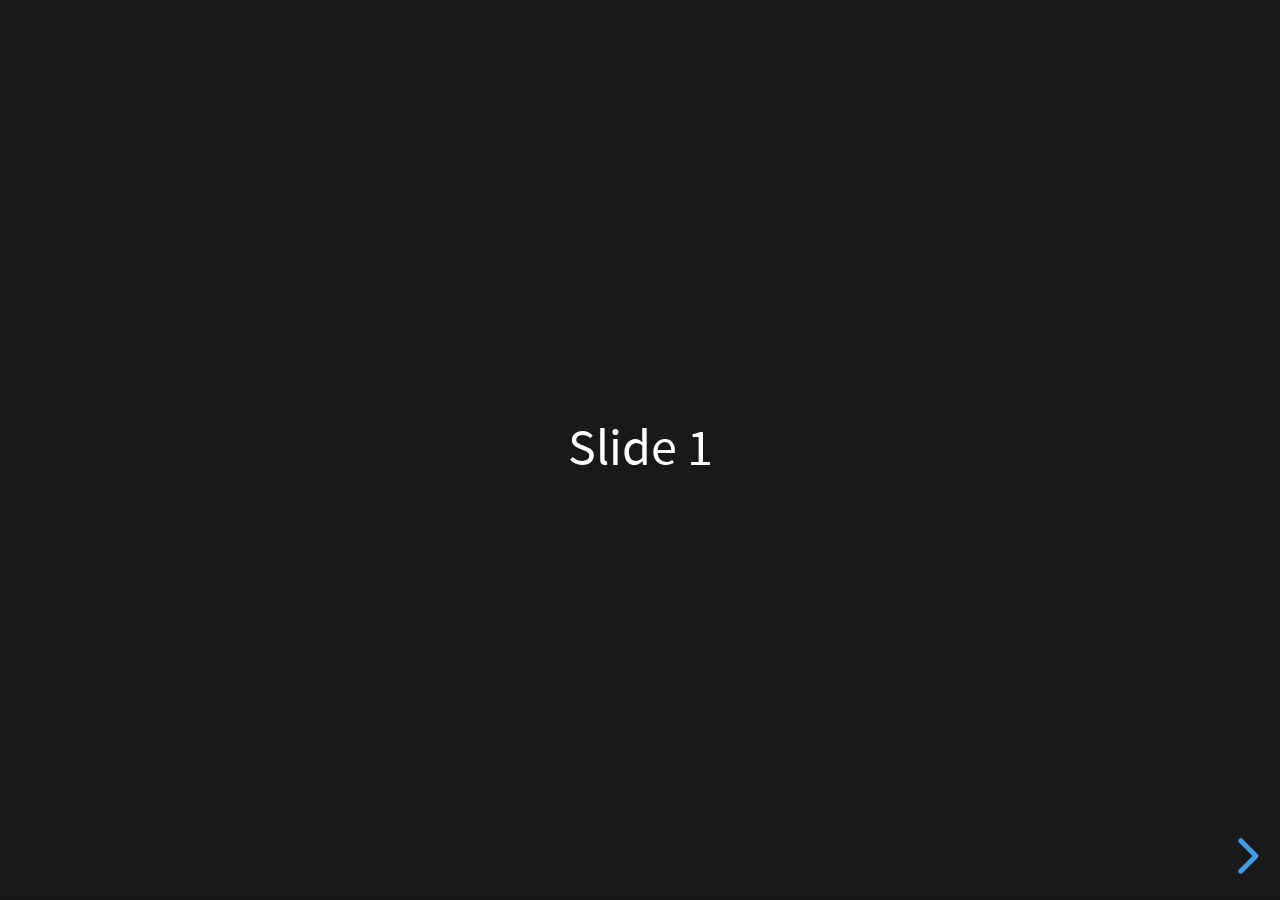
<file: docs/slides/index.html>
<!doctype html>
<html>
	<head>
		<meta charset="utf-8">
		<meta name="viewport" content="width=device-width, initial-scale=1.0, maximum-scale=1.0, user-scalable=no">

		<title>reveal.js</title>

		<link rel="stylesheet" href="dist/reset.css">
		<link rel="stylesheet" href="dist/reveal.css">
		<link rel="stylesheet" href="dist/theme/black.css">

		<!-- Theme used for syntax highlighted code -->
		<link rel="stylesheet" href="plugin/highlight/monokai.css">
	</head>
	<body>
		<div class="reveal">
			<div class="slides">
				<section>Slide 1</section>
				<section>Slide 2</section>
			</div>
		</div>

		<script src="dist/reveal.js"></script>
		<script src="plugin/notes/notes.js"></script>
		<script src="plugin/markdown/markdown.js"></script>
		<script src="plugin/highlight/highlight.js"></script>
		<script>
			// More info about initialization & config:
			// - https://revealjs.com/initialization/
			// - https://revealjs.com/config/
			Reveal.initialize({
				hash: true,

				// Learn about plugins: https://revealjs.com/plugins/
				plugins: [ RevealMarkdown, RevealHighlight, RevealNotes ]
			});
		</script>
	</body>
</html>
</file>
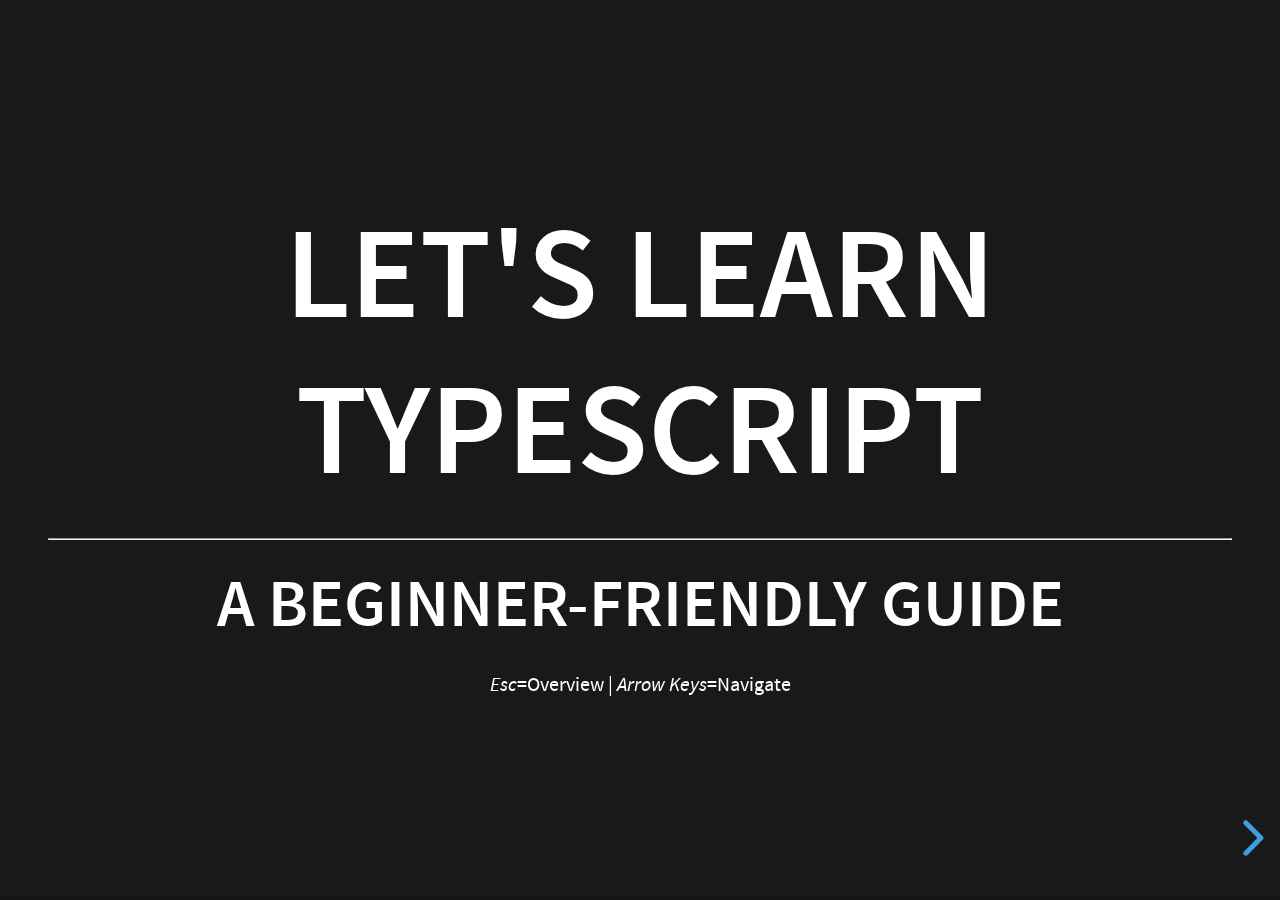
<file: blog/static/slides/index.html>
<!doctype html>
<html>
	<head>
		<meta charset="utf-8">
		<meta name="viewport" content="width=device-width, initial-scale=1.0, maximum-scale=1.0, user-scalable=no">
		<title>Learn TypeScript: A Beginners Journey</title>
		<link rel="stylesheet" href="dist/reset.css">
		<link rel="stylesheet" href="dist/reveal.css">
		<link rel="stylesheet" href="dist/theme/black.css">

		<!-- Theme used for syntax highlighted code -->
		<link rel="stylesheet" href="plugin/highlight/monokai.css">
	</head>
	<body>

		<!-- SLIDE CONTENT STARTS -->
		<div class="reveal">
			<div class="slides">

				<section id="000">
					<h1>Let's Learn TypeScript</h1>
					<hr/>
					<h3>A Beginner-Friendly Guide</h3>
					<div style="font-size:medium">
						<em>Esc</em>=Overview | 
						<em>Arrow Keys</em>=Navigate 
					</div>
					</section>
				</section>

				<!-- 1. What is TypeScript -->
				<section id="001">
					<section id="001-1"data-markdown> 
						<textarea data-template>
							## 1. Introduction
							1. What is TypeScript?
							2. Why should I care?
							3. How do I get started?
							4. Relevant Resources
						</textarea>
					</section>
					<section id="001-2" data-markdown> 
						<textarea data-template>
							## 1.1 What is TypeScript?
						</textarea>
					</section>
					<section id="001-3" data-markdown> 
						<textarea data-template>
							## 1.2 Why Use TypeScript?
						</textarea>
					</section>
					<section id="001-4" data-markdown> 
						<textarea data-template>
							## 1.3 How do I use it?
						</textarea>
					</section>
					<section id="001-5" data-markdown> 
						<textarea data-template>
							## 1.4 Relevant Resources
						</textarea>
					</section>
				</section>

				<!-- Day 2 -->
				<section id="002">
					<section id="002-1"> 
						2.1 
					</section>
					<section id="002-2"> 
						2.2 
					</section>
					<section id="002-3"> 
						2.3 
					</section>
				</section>

			</div>
		</div>
		<!-- SLIDE CONTENT ENDS -->


		<script src="dist/reveal.js"></script>
		<script src="plugin/notes/notes.js"></script>
		<script src="plugin/markdown/markdown.js"></script>
		<script src="plugin/highlight/highlight.js"></script>
		<script>
			Reveal.initialize({
				hash: true,
				plugins: [ RevealMarkdown, RevealHighlight, RevealNotes ]
			});
		</script>
	</body>
</html>
</file>
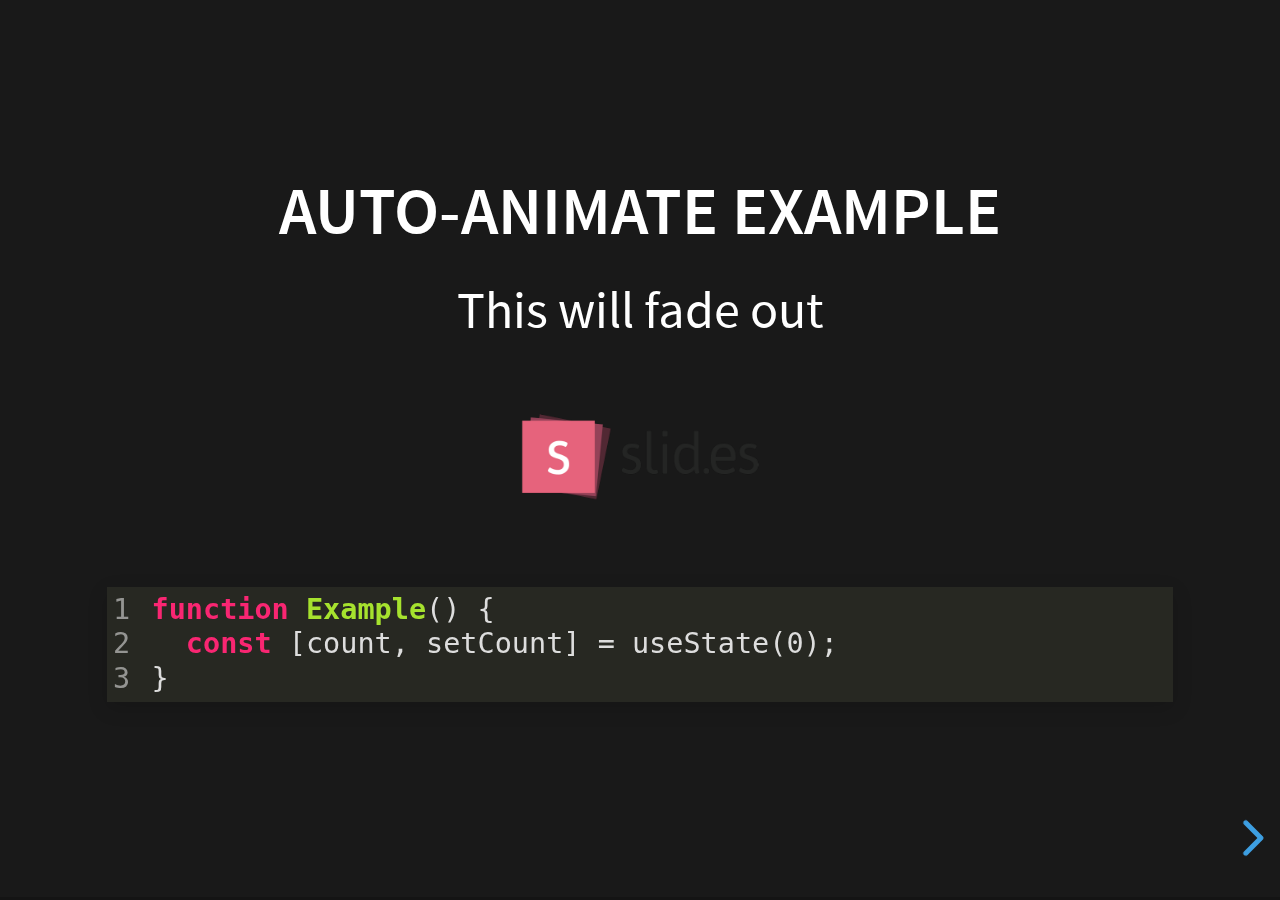
<file: docs/slides/examples/auto-animate.html>
<!doctype html>
<html lang="en">

	<head>
		<meta charset="utf-8">

		<title>reveal.js - Auto Animate</title>

		<meta name="viewport" content="width=device-width, initial-scale=1.0, maximum-scale=1.0, user-scalable=no">

		<link rel="stylesheet" href="../dist/reveal.css">
		<link rel="stylesheet" href="../dist/theme/black.css" id="theme">
		<link rel="stylesheet" href="../plugin/highlight/monokai.css">
	</head>

	<body>

		<div class="reveal">

			<div class="slides">
				<section data-auto-animate data-auto-animate-unmatched="fade">
					<h3>Auto-Animate Example</h3>
					<p>This will fade out</p>
					<img src="assets/image1.png" style="height: 100px;">
					<pre data-id="code"><code data-line-numbers class="hljs" data-trim>
						function Example() {
						  const [count, setCount] = useState(0);
						}
					</code></pre>
				</section>
				<section data-auto-animate data-auto-animate-unmatched="fade">
					<h3>Auto-Animate Example</h3>
					<p style="opacity: 0.2; margin-top: 100px;">This will fade out</p>
					<p>This element is unmatched</p>
					<img src="assets/image1.png" style="height: 150px;">
					<pre data-id="code"><code data-line-numbers class="hljs" data-trim>
						function Example() {
						  New line!
						  const [count, setCount] = useState(0);
						}
					</code></pre>
				</section>

				<section data-auto-animate>
					<p data-id="text-props" style="background: #555; line-height: 1em; letter-spacing: 0em;">Line Height & Letter Spacing</p>
				</section>
				<section data-auto-animate>
					<p data-id="text-props" style="background: #555; line-height: 3em; letter-spacing: 0.2em;">Line Height & Letter Spacing</p>
				</section>

				<section>
					<section data-auto-animate>
						<pre data-id="code"><code data-line-numbers class="hljs" data-trim>
							import React, { useState } from 'react';

							function Example() {
							  const [count, setCount] = useState(0);

							  return (
							    ...
							  );
							}
						</code></pre>
					</section>
					<section data-auto-animate>
						<pre data-id="code"><code data-line-numbers class="hljs" data-trim>
							function Example() {
							  const [count, setCount] = useState(0);

							  return (
							    &lt;div&gt;
							      &lt;p&gt;You clicked {count} times&lt;/p&gt;
							      &lt;button onClick={() =&gt; setCount(count + 1)}&gt;
							        Click me
							      &lt;/button&gt;
							    &lt;/div&gt;
							  );
							}
						</code></pre>
					</section>
					<section data-auto-animate>
						<pre data-id="code"><code data-line-numbers class="hljs" data-trim>
							function Example() {
							  // A comment!
							  const [count, setCount] = useState(0);

							  return (
							    &lt;div&gt;
							      &lt;p&gt;You clicked {count} times&lt;/p&gt;
							      &lt;button onClick={() =&gt; setCount(count + 1)}&gt;
							        Click me
							      &lt;/button&gt;
							    &lt;/div&gt;
							  );
							}
						</code></pre>
					</section>
				</section>

				<section>
					<section data-auto-animate>
						<h3>Swapping list items</h3>
						<ul>
							<li>One</li>
							<li>Two</li>
							<li>Three</li>
						</ul>
					</section>
					<section data-auto-animate>
						<h3>Swapping list items</h3>
						<ul>
							<li>Two</li>
							<li>One</li>
							<li>Three</li>
						</ul>
					</section>
					<section data-auto-animate>
						<h3>Swapping list items</h3>
						<ul>
							<li>Two</li>
							<li>Three</li>
							<li>One</li>
						</ul>
					</section>
				</section>

				<section data-auto-animate style="height: 600px">
					<h3 style="opacity: 0.3; font-size: 18px;">SLIDE 1</h3>
					<h2 data-id="title" style="margin-top: 260px;">Animate Anything</h2>
					<div data-id="1" style="background: white; position: absolute; top: 150px; left: 16%; width: 60px; height: 60px;"></div>
					<div data-id="2" style="background: white; position: absolute; top: 150px; left: 36%; width: 60px; height: 60px;"></div>
					<div data-id="3" style="background: white; position: absolute; top: 150px; left: 56%; width: 60px; height: 60px;"></div>
					<div data-id="4" style="background: white; position: absolute; top: 150px; left: 76%; width: 60px; height: 60px;"></div>
				</section>
				<section data-auto-animate style="height: 600px">
					<h3 style="opacity: 0.3; font-size: 18px;">SLIDE 2</h3>
					<h2 data-id="title" style="margin-top: 500px">With Auto Animate</h2>
					<div data-id="1" style="background: cyan; position: absolute; bottom: 190px; left: 16%; width: 60px; height: 60px;"></div>
					<div data-id="2" style="background: magenta; position: absolute; bottom: 190px; left: 36%; width: 60px; height: 160px;"></div>
					<div data-id="3" style="background: yellow; position: absolute; bottom: 190px; left: 56%; width: 60px; height: 260px;"></div>
					<div data-id="4" style="background: red; position: absolute; bottom: 190px; left: 76%; width: 60px; height: 360px;"></div>
				</section>
				<section data-auto-animate style="height: 600px">
					<h3 style="opacity: 0.3; font-size: 18px;">SLIDE 3</h3>
					<h2 data-id="title" style="margin-top: 500px; opacity: 0;">With Auto Animate</h2>
					<div data-id="1" style="background: cyan; position: absolute; top: 50%; left: 50%; width: 400px; height: 400px; margin: -200px 0 0 -200px; border-radius: 400px;"></div>
					<div data-id="2" style="background: magenta; position: absolute; top: 50%; left: 50%; width: 300px; height: 300px; margin: -150px 0 0 -150px; border-radius: 400px;"></div>
					<div data-id="3" style="background: yellow; position: absolute; top: 50%; left: 50%; width: 200px; height: 200px; margin: -100px 0 0 -100px; border-radius: 400px;"></div>
					<div data-id="4" style="background: red; position: absolute; top: 50%; left: 50%; width: 100px; height: 100px; margin: -50px 0 0 -50px; border-radius: 400px;"></div>
				</section>
				<section data-auto-animate style="height: 600px">
					<h3 style="opacity: 0.3; font-size: 18px;">SLIDE 3</h3>
					<h2 data-id="title" style="margin-top: 500px; opacity: 0;">With Auto Animate</h2>
					<div data-id="1" style="background: red; position: absolute; top: 250px; left: 16%; width: 60px; height: 60px;"></div>
					<div data-id="2" style="background: yellow; position: absolute; top: 250px; left: 36%; width: 60px; height: 60px;"></div>
					<div data-id="3" style="background: magenta; position: absolute; top: 250px; left: 56%; width: 60px; height: 60px;"></div>
					<div data-id="4" style="background: cyan; position: absolute; top: 250px; left: 76%; width: 60px; height: 60px;"></div>
				</section>

				<section data-auto-animate data-auto-animate-id="a">
					<h2>data-auto-animate-id="a"</h2>
					<h3>A1</h3>
				</section>
				<section data-auto-animate data-auto-animate-id="a">
					<h2>data-auto-animate-id="a"</h2>
					<h3>A1</h3>
					<h3>A2</h3>
				</section>
				<section data-auto-animate data-auto-animate-id="b">
					<h2>data-auto-animate-id="b"</h2>
					<h3>B1</h3>
				</section>
				<section data-auto-animate data-auto-animate-id="b">
					<h2>data-auto-animate-id="b"</h2>
					<h3>B1</h3>
					<h3>B2</h3>
				</section>

			</div>

		</div>

		<script src="../dist/reveal.js"></script>
		<script src="../plugin/highlight/highlight.js"></script>
		<script>
			Reveal.initialize({
				center: true,
				hash: true,
				plugins: [ RevealHighlight ]
			});
		</script>

	</body>
</html>
</file>
<file: docs/slides/dist/reveal.css>
/*!
* reveal.js 4.2.0
* https://revealjs.com
* MIT licensed
*
* Copyright (C) 2011-2021 Hakim El Hattab, https://hakim.se
*/
.reveal .r-stretch,.reveal .stretch{max-width:none;max-height:none}.reveal pre.r-stretch code,.reveal pre.stretch code{height:100%;max-height:100%;box-sizing:border-box}.reveal .r-fit-text{display:inline-block;white-space:nowrap}.reveal .r-stack{display:grid}.reveal .r-stack>*{grid-area:1/1;margin:auto}.reveal .r-hstack,.reveal .r-vstack{display:flex}.reveal .r-hstack img,.reveal .r-hstack video,.reveal .r-vstack img,.reveal .r-vstack video{min-width:0;min-height:0;-o-object-fit:contain;object-fit:contain}.reveal .r-vstack{flex-direction:column;align-items:center;justify-content:center}.reveal .r-hstack{flex-direction:row;align-items:center;justify-content:center}.reveal .items-stretch{align-items:stretch}.reveal .items-start{align-items:flex-start}.reveal .items-center{align-items:center}.reveal .items-end{align-items:flex-end}.reveal .justify-between{justify-content:space-between}.reveal .justify-around{justify-content:space-around}.reveal .justify-start{justify-content:flex-start}.reveal .justify-center{justify-content:center}.reveal .justify-end{justify-content:flex-end}html.reveal-full-page{width:100%;height:100%;height:100vh;height:calc(var(--vh,1vh) * 100);overflow:hidden}.reveal-viewport{height:100%;overflow:hidden;position:relative;line-height:1;margin:0;background-color:#fff;color:#000}.reveal .slides section .fragment{opacity:0;visibility:hidden;transition:all .2s ease;will-change:opacity}.reveal .slides section .fragment.visible{opacity:1;visibility:inherit}.reveal .slides section .fragment.disabled{transition:none}.reveal .slides section .fragment.grow{opacity:1;visibility:inherit}.reveal .slides section .fragment.grow.visible{transform:scale(1.3)}.reveal .slides section .fragment.shrink{opacity:1;visibility:inherit}.reveal .slides section .fragment.shrink.visible{transform:scale(.7)}.reveal .slides section .fragment.zoom-in{transform:scale(.1)}.reveal .slides section .fragment.zoom-in.visible{transform:none}.reveal .slides section .fragment.fade-out{opacity:1;visibility:inherit}.reveal .slides section .fragment.fade-out.visible{opacity:0;visibility:hidden}.reveal .slides section .fragment.semi-fade-out{opacity:1;visibility:inherit}.reveal .slides section .fragment.semi-fade-out.visible{opacity:.5;visibility:inherit}.reveal .slides section .fragment.strike{opacity:1;visibility:inherit}.reveal .slides section .fragment.strike.visible{text-decoration:line-through}.reveal .slides section .fragment.fade-up{transform:translate(0,40px)}.reveal .slides section .fragment.fade-up.visible{transform:translate(0,0)}.reveal .slides section .fragment.fade-down{transform:translate(0,-40px)}.reveal .slides section .fragment.fade-down.visible{transform:translate(0,0)}.reveal .slides section .fragment.fade-right{transform:translate(-40px,0)}.reveal .slides section .fragment.fade-right.visible{transform:translate(0,0)}.reveal .slides section .fragment.fade-left{transform:translate(40px,0)}.reveal .slides section .fragment.fade-left.visible{transform:translate(0,0)}.reveal .slides section .fragment.current-visible,.reveal .slides section .fragment.fade-in-then-out{opacity:0;visibility:hidden}.reveal .slides section .fragment.current-visible.current-fragment,.reveal .slides section .fragment.fade-in-then-out.current-fragment{opacity:1;visibility:inherit}.reveal .slides section .fragment.fade-in-then-semi-out{opacity:0;visibility:hidden}.reveal .slides section .fragment.fade-in-then-semi-out.visible{opacity:.5;visibility:inherit}.reveal .slides section .fragment.fade-in-then-semi-out.current-fragment{opacity:1;visibility:inherit}.reveal .slides section .fragment.highlight-blue,.reveal .slides section .fragment.highlight-current-blue,.reveal .slides section .fragment.highlight-current-green,.reveal .slides section .fragment.highlight-current-red,.reveal .slides section .fragment.highlight-green,.reveal .slides section .fragment.highlight-red{opacity:1;visibility:inherit}.reveal .slides section .fragment.highlight-red.visible{color:#ff2c2d}.reveal .slides section .fragment.highlight-green.visible{color:#17ff2e}.reveal .slides section .fragment.highlight-blue.visible{color:#1b91ff}.reveal .slides section .fragment.highlight-current-red.current-fragment{color:#ff2c2d}.reveal .slides section .fragment.highlight-current-green.current-fragment{color:#17ff2e}.reveal .slides section .fragment.highlight-current-blue.current-fragment{color:#1b91ff}.reveal:after{content:"";font-style:italic}.reveal iframe{z-index:1}.reveal a{position:relative}@keyframes bounce-right{0%,10%,25%,40%,50%{transform:translateX(0)}20%{transform:translateX(10px)}30%{transform:translateX(-5px)}}@keyframes bounce-left{0%,10%,25%,40%,50%{transform:translateX(0)}20%{transform:translateX(-10px)}30%{transform:translateX(5px)}}@keyframes bounce-down{0%,10%,25%,40%,50%{transform:translateY(0)}20%{transform:translateY(10px)}30%{transform:translateY(-5px)}}.reveal .controls{display:none;position:absolute;top:auto;bottom:12px;right:12px;left:auto;z-index:11;color:#000;pointer-events:none;font-size:10px}.reveal .controls button{position:absolute;padding:0;background-color:transparent;border:0;outline:0;cursor:pointer;color:currentColor;transform:scale(.9999);transition:color .2s ease,opacity .2s ease,transform .2s ease;z-index:2;pointer-events:auto;font-size:inherit;visibility:hidden;opacity:0;-webkit-appearance:none;-webkit-tap-highlight-color:transparent}.reveal .controls .controls-arrow:after,.reveal .controls .controls-arrow:before{content:"";position:absolute;top:0;left:0;width:2.6em;height:.5em;border-radius:.25em;background-color:currentColor;transition:all .15s ease,background-color .8s ease;transform-origin:.2em 50%;will-change:transform}.reveal .controls .controls-arrow{position:relative;width:3.6em;height:3.6em}.reveal .controls .controls-arrow:before{transform:translateX(.5em) translateY(1.55em) rotate(45deg)}.reveal .controls .controls-arrow:after{transform:translateX(.5em) translateY(1.55em) rotate(-45deg)}.reveal .controls .controls-arrow:hover:before{transform:translateX(.5em) translateY(1.55em) rotate(40deg)}.reveal .controls .controls-arrow:hover:after{transform:translateX(.5em) translateY(1.55em) rotate(-40deg)}.reveal .controls .controls-arrow:active:before{transform:translateX(.5em) translateY(1.55em) rotate(36deg)}.reveal .controls .controls-arrow:active:after{transform:translateX(.5em) translateY(1.55em) rotate(-36deg)}.reveal .controls .navigate-left{right:6.4em;bottom:3.2em;transform:translateX(-10px)}.reveal .controls .navigate-left.highlight{animation:bounce-left 2s 50 both ease-out}.reveal .controls .navigate-right{right:0;bottom:3.2em;transform:translateX(10px)}.reveal .controls .navigate-right .controls-arrow{transform:rotate(180deg)}.reveal .controls .navigate-right.highlight{animation:bounce-right 2s 50 both ease-out}.reveal .controls .navigate-up{right:3.2em;bottom:6.4em;transform:translateY(-10px)}.reveal .controls .navigate-up .controls-arrow{transform:rotate(90deg)}.reveal .controls .navigate-down{right:3.2em;bottom:-1.4em;padding-bottom:1.4em;transform:translateY(10px)}.reveal .controls .navigate-down .controls-arrow{transform:rotate(-90deg)}.reveal .controls .navigate-down.highlight{animation:bounce-down 2s 50 both ease-out}.reveal .controls[data-controls-back-arrows=faded] .navigate-up.enabled{opacity:.3}.reveal .controls[data-controls-back-arrows=faded] .navigate-up.enabled:hover{opacity:1}.reveal .controls[data-controls-back-arrows=hidden] .navigate-up.enabled{opacity:0;visibility:hidden}.reveal .controls .enabled{visibility:visible;opacity:.9;cursor:pointer;transform:none}.reveal .controls .enabled.fragmented{opacity:.5}.reveal .controls .enabled.fragmented:hover,.reveal .controls .enabled:hover{opacity:1}.reveal:not(.rtl) .controls[data-controls-back-arrows=faded] .navigate-left.enabled{opacity:.3}.reveal:not(.rtl) .controls[data-controls-back-arrows=faded] .navigate-left.enabled:hover{opacity:1}.reveal:not(.rtl) .controls[data-controls-back-arrows=hidden] .navigate-left.enabled{opacity:0;visibility:hidden}.reveal.rtl .controls[data-controls-back-arrows=faded] .navigate-right.enabled{opacity:.3}.reveal.rtl .controls[data-controls-back-arrows=faded] .navigate-right.enabled:hover{opacity:1}.reveal.rtl .controls[data-controls-back-arrows=hidden] .navigate-right.enabled{opacity:0;visibility:hidden}.reveal[data-navigation-mode=linear].has-horizontal-slides .navigate-down,.reveal[data-navigation-mode=linear].has-horizontal-slides .navigate-up{display:none}.reveal:not(.has-vertical-slides) .controls .navigate-left,.reveal[data-navigation-mode=linear].has-horizontal-slides .navigate-left{bottom:1.4em;right:5.5em}.reveal:not(.has-vertical-slides) .controls .navigate-right,.reveal[data-navigation-mode=linear].has-horizontal-slides .navigate-right{bottom:1.4em;right:.5em}.reveal:not(.has-horizontal-slides) .controls .navigate-up{right:1.4em;bottom:5em}.reveal:not(.has-horizontal-slides) .controls .navigate-down{right:1.4em;bottom:.5em}.reveal.has-dark-background .controls{color:#fff}.reveal.has-light-background .controls{color:#000}.reveal.no-hover .controls .controls-arrow:active:before,.reveal.no-hover .controls .controls-arrow:hover:before{transform:translateX(.5em) translateY(1.55em) rotate(45deg)}.reveal.no-hover .controls .controls-arrow:active:after,.reveal.no-hover .controls .controls-arrow:hover:after{transform:translateX(.5em) translateY(1.55em) rotate(-45deg)}@media screen and (min-width:500px){.reveal .controls[data-controls-layout=edges]{top:0;right:0;bottom:0;left:0}.reveal .controls[data-controls-layout=edges] .navigate-down,.reveal .controls[data-controls-layout=edges] .navigate-left,.reveal .controls[data-controls-layout=edges] .navigate-right,.reveal .controls[data-controls-layout=edges] .navigate-up{bottom:auto;right:auto}.reveal .controls[data-controls-layout=edges] .navigate-left{top:50%;left:.8em;margin-top:-1.8em}.reveal .controls[data-controls-layout=edges] .navigate-right{top:50%;right:.8em;margin-top:-1.8em}.reveal .controls[data-controls-layout=edges] .navigate-up{top:.8em;left:50%;margin-left:-1.8em}.reveal .controls[data-controls-layout=edges] .navigate-down{bottom:-.3em;left:50%;margin-left:-1.8em}}.reveal .progress{position:absolute;display:none;height:3px;width:100%;bottom:0;left:0;z-index:10;background-color:rgba(0,0,0,.2);color:#fff}.reveal .progress:after{content:"";display:block;position:absolute;height:10px;width:100%;top:-10px}.reveal .progress span{display:block;height:100%;width:100%;background-color:currentColor;transition:transform .8s cubic-bezier(.26,.86,.44,.985);transform-origin:0 0;transform:scaleX(0)}.reveal .slide-number{position:absolute;display:block;right:8px;bottom:8px;z-index:31;font-family:Helvetica,sans-serif;font-size:12px;line-height:1;color:#fff;background-color:rgba(0,0,0,.4);padding:5px}.reveal .slide-number a{color:currentColor}.reveal .slide-number-delimiter{margin:0 3px}.reveal{position:relative;width:100%;height:100%;overflow:hidden;touch-action:pinch-zoom}.reveal.embedded{touch-action:pan-y}.reveal .slides{position:absolute;width:100%;height:100%;top:0;right:0;bottom:0;left:0;margin:auto;pointer-events:none;overflow:visible;z-index:1;text-align:center;perspective:600px;perspective-origin:50% 40%}.reveal .slides>section{perspective:600px}.reveal .slides>section,.reveal .slides>section>section{display:none;position:absolute;width:100%;pointer-events:auto;z-index:10;transform-style:flat;transition:transform-origin .8s cubic-bezier(.26,.86,.44,.985),transform .8s cubic-bezier(.26,.86,.44,.985),visibility .8s cubic-bezier(.26,.86,.44,.985),opacity .8s cubic-bezier(.26,.86,.44,.985)}.reveal[data-transition-speed=fast] .slides section{transition-duration:.4s}.reveal[data-transition-speed=slow] .slides section{transition-duration:1.2s}.reveal .slides section[data-transition-speed=fast]{transition-duration:.4s}.reveal .slides section[data-transition-speed=slow]{transition-duration:1.2s}.reveal .slides>section.stack{padding-top:0;padding-bottom:0;pointer-events:none;height:100%}.reveal .slides>section.present,.reveal .slides>section>section.present{display:block;z-index:11;opacity:1}.reveal .slides>section:empty,.reveal .slides>section>section:empty,.reveal .slides>section>section[data-background-interactive],.reveal .slides>section[data-background-interactive]{pointer-events:none}.reveal.center,.reveal.center .slides,.reveal.center .slides section{min-height:0!important}.reveal .slides>section:not(.present),.reveal .slides>section>section:not(.present){pointer-events:none}.reveal.overview .slides>section,.reveal.overview .slides>section>section{pointer-events:auto}.reveal .slides>section.future,.reveal .slides>section.past,.reveal .slides>section>section.future,.reveal .slides>section>section.past{opacity:0}.reveal.slide section{-webkit-backface-visibility:hidden;backface-visibility:hidden}.reveal .slides>section[data-transition=slide].past,.reveal .slides>section[data-transition~=slide-out].past,.reveal.slide .slides>section:not([data-transition]).past{transform:translate(-150%,0)}.reveal .slides>section[data-transition=slide].future,.reveal .slides>section[data-transition~=slide-in].future,.reveal.slide .slides>section:not([data-transition]).future{transform:translate(150%,0)}.reveal .slides>section>section[data-transition=slide].past,.reveal .slides>section>section[data-transition~=slide-out].past,.reveal.slide .slides>section>section:not([data-transition]).past{transform:translate(0,-150%)}.reveal .slides>section>section[data-transition=slide].future,.reveal .slides>section>section[data-transition~=slide-in].future,.reveal.slide .slides>section>section:not([data-transition]).future{transform:translate(0,150%)}.reveal.linear section{-webkit-backface-visibility:hidden;backface-visibility:hidden}.reveal .slides>section[data-transition=linear].past,.reveal .slides>section[data-transition~=linear-out].past,.reveal.linear .slides>section:not([data-transition]).past{transform:translate(-150%,0)}.reveal .slides>section[data-transition=linear].future,.reveal .slides>section[data-transition~=linear-in].future,.reveal.linear .slides>section:not([data-transition]).future{transform:translate(150%,0)}.reveal .slides>section>section[data-transition=linear].past,.reveal .slides>section>section[data-transition~=linear-out].past,.reveal.linear .slides>section>section:not([data-transition]).past{transform:translate(0,-150%)}.reveal .slides>section>section[data-transition=linear].future,.reveal .slides>section>section[data-transition~=linear-in].future,.reveal.linear .slides>section>section:not([data-transition]).future{transform:translate(0,150%)}.reveal .slides section[data-transition=default].stack,.reveal.default .slides section.stack{transform-style:preserve-3d}.reveal .slides>section[data-transition=default].past,.reveal .slides>section[data-transition~=default-out].past,.reveal.default .slides>section:not([data-transition]).past{transform:translate3d(-100%,0,0) rotateY(-90deg) translate3d(-100%,0,0)}.reveal .slides>section[data-transition=default].future,.reveal .slides>section[data-transition~=default-in].future,.reveal.default .slides>section:not([data-transition]).future{transform:translate3d(100%,0,0) rotateY(90deg) translate3d(100%,0,0)}.reveal .slides>section>section[data-transition=default].past,.reveal .slides>section>section[data-transition~=default-out].past,.reveal.default .slides>section>section:not([data-transition]).past{transform:translate3d(0,-300px,0) rotateX(70deg) translate3d(0,-300px,0)}.reveal .slides>section>section[data-transition=default].future,.reveal .slides>section>section[data-transition~=default-in].future,.reveal.default .slides>section>section:not([data-transition]).future{transform:translate3d(0,300px,0) rotateX(-70deg) translate3d(0,300px,0)}.reveal .slides section[data-transition=convex].stack,.reveal.convex .slides section.stack{transform-style:preserve-3d}.reveal .slides>section[data-transition=convex].past,.reveal .slides>section[data-transition~=convex-out].past,.reveal.convex .slides>section:not([data-transition]).past{transform:translate3d(-100%,0,0) rotateY(-90deg) translate3d(-100%,0,0)}.reveal .slides>section[data-transition=convex].future,.reveal .slides>section[data-transition~=convex-in].future,.reveal.convex .slides>section:not([data-transition]).future{transform:translate3d(100%,0,0) rotateY(90deg) translate3d(100%,0,0)}.reveal .slides>section>section[data-transition=convex].past,.reveal .slides>section>section[data-transition~=convex-out].past,.reveal.convex .slides>section>section:not([data-transition]).past{transform:translate3d(0,-300px,0) rotateX(70deg) translate3d(0,-300px,0)}.reveal .slides>section>section[data-transition=convex].future,.reveal .slides>section>section[data-transition~=convex-in].future,.reveal.convex .slides>section>section:not([data-transition]).future{transform:translate3d(0,300px,0) rotateX(-70deg) translate3d(0,300px,0)}.reveal .slides section[data-transition=concave].stack,.reveal.concave .slides section.stack{transform-style:preserve-3d}.reveal .slides>section[data-transition=concave].past,.reveal .slides>section[data-transition~=concave-out].past,.reveal.concave .slides>section:not([data-transition]).past{transform:translate3d(-100%,0,0) rotateY(90deg) translate3d(-100%,0,0)}.reveal .slides>section[data-transition=concave].future,.reveal .slides>section[data-transition~=concave-in].future,.reveal.concave .slides>section:not([data-transition]).future{transform:translate3d(100%,0,0) rotateY(-90deg) translate3d(100%,0,0)}.reveal .slides>section>section[data-transition=concave].past,.reveal .slides>section>section[data-transition~=concave-out].past,.reveal.concave .slides>section>section:not([data-transition]).past{transform:translate3d(0,-80%,0) rotateX(-70deg) translate3d(0,-80%,0)}.reveal .slides>section>section[data-transition=concave].future,.reveal .slides>section>section[data-transition~=concave-in].future,.reveal.concave .slides>section>section:not([data-transition]).future{transform:translate3d(0,80%,0) rotateX(70deg) translate3d(0,80%,0)}.reveal .slides section[data-transition=zoom],.reveal.zoom .slides section:not([data-transition]){transition-timing-function:ease}.reveal .slides>section[data-transition=zoom].past,.reveal .slides>section[data-transition~=zoom-out].past,.reveal.zoom .slides>section:not([data-transition]).past{visibility:hidden;transform:scale(16)}.reveal .slides>section[data-transition=zoom].future,.reveal .slides>section[data-transition~=zoom-in].future,.reveal.zoom .slides>section:not([data-transition]).future{visibility:hidden;transform:scale(.2)}.reveal .slides>section>section[data-transition=zoom].past,.reveal .slides>section>section[data-transition~=zoom-out].past,.reveal.zoom .slides>section>section:not([data-transition]).past{transform:scale(16)}.reveal .slides>section>section[data-transition=zoom].future,.reveal .slides>section>section[data-transition~=zoom-in].future,.reveal.zoom .slides>section>section:not([data-transition]).future{transform:scale(.2)}.reveal.cube .slides{perspective:1300px}.reveal.cube .slides section{padding:30px;min-height:700px;-webkit-backface-visibility:hidden;backface-visibility:hidden;box-sizing:border-box;transform-style:preserve-3d}.reveal.center.cube .slides section{min-height:0}.reveal.cube .slides section:not(.stack):before{content:"";position:absolute;display:block;width:100%;height:100%;left:0;top:0;background:rgba(0,0,0,.1);border-radius:4px;transform:translateZ(-20px)}.reveal.cube .slides section:not(.stack):after{content:"";position:absolute;display:block;width:90%;height:30px;left:5%;bottom:0;background:0 0;z-index:1;border-radius:4px;box-shadow:0 95px 25px rgba(0,0,0,.2);transform:translateZ(-90px) rotateX(65deg)}.reveal.cube .slides>section.stack{padding:0;background:0 0}.reveal.cube .slides>section.past{transform-origin:100% 0;transform:translate3d(-100%,0,0) rotateY(-90deg)}.reveal.cube .slides>section.future{transform-origin:0 0;transform:translate3d(100%,0,0) rotateY(90deg)}.reveal.cube .slides>section>section.past{transform-origin:0 100%;transform:translate3d(0,-100%,0) rotateX(90deg)}.reveal.cube .slides>section>section.future{transform-origin:0 0;transform:translate3d(0,100%,0) rotateX(-90deg)}.reveal.page .slides{perspective-origin:0 50%;perspective:3000px}.reveal.page .slides section{padding:30px;min-height:700px;box-sizing:border-box;transform-style:preserve-3d}.reveal.page .slides section.past{z-index:12}.reveal.page .slides section:not(.stack):before{content:"";position:absolute;display:block;width:100%;height:100%;left:0;top:0;background:rgba(0,0,0,.1);transform:translateZ(-20px)}.reveal.page .slides section:not(.stack):after{content:"";position:absolute;display:block;width:90%;height:30px;left:5%;bottom:0;background:0 0;z-index:1;border-radius:4px;box-shadow:0 95px 25px rgba(0,0,0,.2);-webkit-transform:translateZ(-90px) rotateX(65deg)}.reveal.page .slides>section.stack{padding:0;background:0 0}.reveal.page .slides>section.past{transform-origin:0 0;transform:translate3d(-40%,0,0) rotateY(-80deg)}.reveal.page .slides>section.future{transform-origin:100% 0;transform:translate3d(0,0,0)}.reveal.page .slides>section>section.past{transform-origin:0 0;transform:translate3d(0,-40%,0) rotateX(80deg)}.reveal.page .slides>section>section.future{transform-origin:0 100%;transform:translate3d(0,0,0)}.reveal .slides section[data-transition=fade],.reveal.fade .slides section:not([data-transition]),.reveal.fade .slides>section>section:not([data-transition]){transform:none;transition:opacity .5s}.reveal.fade.overview .slides section,.reveal.fade.overview .slides>section>section{transition:none}.reveal .slides section[data-transition=none],.reveal.none .slides section:not([data-transition]){transform:none;transition:none}.reveal .pause-overlay{position:absolute;top:0;left:0;width:100%;height:100%;background:#000;visibility:hidden;opacity:0;z-index:100;transition:all 1s ease}.reveal .pause-overlay .resume-button{position:absolute;bottom:20px;right:20px;color:#ccc;border-radius:2px;padding:6px 14px;border:2px solid #ccc;font-size:16px;background:0 0;cursor:pointer}.reveal .pause-overlay .resume-button:hover{color:#fff;border-color:#fff}.reveal.paused .pause-overlay{visibility:visible;opacity:1}.reveal .no-transition,.reveal .no-transition *,.reveal .slides.disable-slide-transitions section{transition:none!important}.reveal .slides.disable-slide-transitions section{transform:none!important}.reveal .backgrounds{position:absolute;width:100%;height:100%;top:0;left:0;perspective:600px}.reveal .slide-background{display:none;position:absolute;width:100%;height:100%;opacity:0;visibility:hidden;overflow:hidden;background-color:rgba(0,0,0,0);transition:all .8s cubic-bezier(.26,.86,.44,.985)}.reveal .slide-background-content{position:absolute;width:100%;height:100%;background-position:50% 50%;background-repeat:no-repeat;background-size:cover}.reveal .slide-background.stack{display:block}.reveal .slide-background.present{opacity:1;visibility:visible;z-index:2}.print-pdf .reveal .slide-background{opacity:1!important;visibility:visible!important}.reveal .slide-background video{position:absolute;width:100%;height:100%;max-width:none;max-height:none;top:0;left:0;-o-object-fit:cover;object-fit:cover}.reveal .slide-background[data-background-size=contain] video{-o-object-fit:contain;object-fit:contain}.reveal>.backgrounds .slide-background[data-background-transition=none],.reveal[data-background-transition=none]>.backgrounds .slide-background:not([data-background-transition]){transition:none}.reveal>.backgrounds .slide-background[data-background-transition=slide],.reveal[data-background-transition=slide]>.backgrounds .slide-background:not([data-background-transition]){opacity:1;-webkit-backface-visibility:hidden;backface-visibility:hidden}.reveal>.backgrounds .slide-background.past[data-background-transition=slide],.reveal[data-background-transition=slide]>.backgrounds .slide-background.past:not([data-background-transition]){transform:translate(-100%,0)}.reveal>.backgrounds .slide-background.future[data-background-transition=slide],.reveal[data-background-transition=slide]>.backgrounds .slide-background.future:not([data-background-transition]){transform:translate(100%,0)}.reveal>.backgrounds .slide-background>.slide-background.past[data-background-transition=slide],.reveal[data-background-transition=slide]>.backgrounds .slide-background>.slide-background.past:not([data-background-transition]){transform:translate(0,-100%)}.reveal>.backgrounds .slide-background>.slide-background.future[data-background-transition=slide],.reveal[data-background-transition=slide]>.backgrounds .slide-background>.slide-background.future:not([data-background-transition]){transform:translate(0,100%)}.reveal>.backgrounds .slide-background.past[data-background-transition=convex],.reveal[data-background-transition=convex]>.backgrounds .slide-background.past:not([data-background-transition]){opacity:0;transform:translate3d(-100%,0,0) rotateY(-90deg) translate3d(-100%,0,0)}.reveal>.backgrounds .slide-background.future[data-background-transition=convex],.reveal[data-background-transition=convex]>.backgrounds .slide-background.future:not([data-background-transition]){opacity:0;transform:translate3d(100%,0,0) rotateY(90deg) translate3d(100%,0,0)}.reveal>.backgrounds .slide-background>.slide-background.past[data-background-transition=convex],.reveal[data-background-transition=convex]>.backgrounds .slide-background>.slide-background.past:not([data-background-transition]){opacity:0;transform:translate3d(0,-100%,0) rotateX(90deg) translate3d(0,-100%,0)}.reveal>.backgrounds .slide-background>.slide-background.future[data-background-transition=convex],.reveal[data-background-transition=convex]>.backgrounds .slide-background>.slide-background.future:not([data-background-transition]){opacity:0;transform:translate3d(0,100%,0) rotateX(-90deg) translate3d(0,100%,0)}.reveal>.backgrounds .slide-background.past[data-background-transition=concave],.reveal[data-background-transition=concave]>.backgrounds .slide-background.past:not([data-background-transition]){opacity:0;transform:translate3d(-100%,0,0) rotateY(90deg) translate3d(-100%,0,0)}.reveal>.backgrounds .slide-background.future[data-background-transition=concave],.reveal[data-background-transition=concave]>.backgrounds .slide-background.future:not([data-background-transition]){opacity:0;transform:translate3d(100%,0,0) rotateY(-90deg) translate3d(100%,0,0)}.reveal>.backgrounds .slide-background>.slide-background.past[data-background-transition=concave],.reveal[data-background-transition=concave]>.backgrounds .slide-background>.slide-background.past:not([data-background-transition]){opacity:0;transform:translate3d(0,-100%,0) rotateX(-90deg) translate3d(0,-100%,0)}.reveal>.backgrounds .slide-background>.slide-background.future[data-background-transition=concave],.reveal[data-background-transition=concave]>.backgrounds .slide-background>.slide-background.future:not([data-background-transition]){opacity:0;transform:translate3d(0,100%,0) rotateX(90deg) translate3d(0,100%,0)}.reveal>.backgrounds .slide-background[data-background-transition=zoom],.reveal[data-background-transition=zoom]>.backgrounds .slide-background:not([data-background-transition]){transition-timing-function:ease}.reveal>.backgrounds .slide-background.past[data-background-transition=zoom],.reveal[data-background-transition=zoom]>.backgrounds .slide-background.past:not([data-background-transition]){opacity:0;visibility:hidden;transform:scale(16)}.reveal>.backgrounds .slide-background.future[data-background-transition=zoom],.reveal[data-background-transition=zoom]>.backgrounds .slide-background.future:not([data-background-transition]){opacity:0;visibility:hidden;transform:scale(.2)}.reveal>.backgrounds .slide-background>.slide-background.past[data-background-transition=zoom],.reveal[data-background-transition=zoom]>.backgrounds .slide-background>.slide-background.past:not([data-background-transition]){opacity:0;visibility:hidden;transform:scale(16)}.reveal>.backgrounds .slide-background>.slide-background.future[data-background-transition=zoom],.reveal[data-background-transition=zoom]>.backgrounds .slide-background>.slide-background.future:not([data-background-transition]){opacity:0;visibility:hidden;transform:scale(.2)}.reveal[data-transition-speed=fast]>.backgrounds .slide-background{transition-duration:.4s}.reveal[data-transition-speed=slow]>.backgrounds .slide-background{transition-duration:1.2s}.reveal [data-auto-animate-target^=unmatched]{will-change:opacity}.reveal section[data-auto-animate]:not(.stack):not([data-auto-animate=running]) [data-auto-animate-target^=unmatched]{opacity:0}.reveal.overview{perspective-origin:50% 50%;perspective:700px}.reveal.overview .slides{-moz-transform-style:preserve-3d}.reveal.overview .slides section{height:100%;top:0!important;opacity:1!important;overflow:hidden;visibility:visible!important;cursor:pointer;box-sizing:border-box}.reveal.overview .slides section.present,.reveal.overview .slides section:hover{outline:10px solid rgba(150,150,150,.4);outline-offset:10px}.reveal.overview .slides section .fragment{opacity:1;transition:none}.reveal.overview .slides section:after,.reveal.overview .slides section:before{display:none!important}.reveal.overview .slides>section.stack{padding:0;top:0!important;background:0 0;outline:0;overflow:visible}.reveal.overview .backgrounds{perspective:inherit;-moz-transform-style:preserve-3d}.reveal.overview .backgrounds .slide-background{opacity:1;visibility:visible;outline:10px solid rgba(150,150,150,.1);outline-offset:10px}.reveal.overview .backgrounds .slide-background.stack{overflow:visible}.reveal.overview .slides section,.reveal.overview-deactivating .slides section{transition:none}.reveal.overview .backgrounds .slide-background,.reveal.overview-deactivating .backgrounds .slide-background{transition:none}.reveal.rtl .slides,.reveal.rtl .slides h1,.reveal.rtl .slides h2,.reveal.rtl .slides h3,.reveal.rtl .slides h4,.reveal.rtl .slides h5,.reveal.rtl .slides h6{direction:rtl;font-family:sans-serif}.reveal.rtl code,.reveal.rtl pre{direction:ltr}.reveal.rtl ol,.reveal.rtl ul{text-align:right}.reveal.rtl .progress span{transform-origin:100% 0}.reveal.has-parallax-background .backgrounds{transition:all .8s ease}.reveal.has-parallax-background[data-transition-speed=fast] .backgrounds{transition-duration:.4s}.reveal.has-parallax-background[data-transition-speed=slow] .backgrounds{transition-duration:1.2s}.reveal>.overlay{position:absolute;top:0;left:0;width:100%;height:100%;z-index:1000;background:rgba(0,0,0,.9);transition:all .3s ease}.reveal>.overlay .spinner{position:absolute;display:block;top:50%;left:50%;width:32px;height:32px;margin:-16px 0 0 -16px;z-index:10;background-image:url([data-uri]%2F%2F%2F6%2Bvr8nJybW1tcDAwOjo6Nvb26ioqKOjo7Ozs%2FLy8vz8%2FAAAAAAAAAAAACH%2FC05FVFNDQVBFMi4wAwEAAAAh%2FhpDcmVhdGVkIHdpdGggYWpheGxvYWQuaW5mbwAh%[base64]%2FV%2FnmOM82XiHRLYKhKP1oZmADdEAAAh%2BQQJCgAAACwAAAAAIAAgAAAE6hDISWlZpOrNp1lGNRSdRpDUolIGw5RUYhhHukqFu8DsrEyqnWThGvAmhVlteBvojpTDDBUEIFwMFBRAmBkSgOrBFZogCASwBDEY%2FCZSg7GSE0gSCjQBMVG023xWBhklAnoEdhQEfyNqMIcKjhRsjEdnezB%2BA4k8gTwJhFuiW4dokXiloUepBAp5qaKpp6%2BHo7aWW54wl7obvEe0kRuoplCGepwSx2jJvqHEmGt6whJpGpfJCHmOoNHKaHx61WiSR92E4lbFoq%2BB6QDtuetcaBPnW6%2BO7wDHpIiK9SaVK5GgV543tzjgGcghAgAh%[base64]%2B%2BG%2Bw48edZPK%2BM6hLJpQg484enXIdQFSS1u6UhksENEQAAIfkECQoAAAAsAAAAACAAIAAABOcQyEmpGKLqzWcZRVUQnZYg1aBSh2GUVEIQ2aQOE%2BG%2BcD4ntpWkZQj1JIiZIogDFFyHI0UxQwFugMSOFIPJftfVAEoZLBbcLEFhlQiqGp1Vd140AUklUN3eCA51C1EWMzMCezCBBmkxVIVHBWd3HHl9JQOIJSdSnJ0TDKChCwUJjoWMPaGqDKannasMo6WnM562R5YluZRwur0wpgqZE7NKUm%2BFNRPIhjBJxKZteWuIBMN4zRMIVIhffcgojwCF117i4nlLnY5ztRLsnOk%2BaV%2BoJY7V7m76PdkS4trKcdg0Zc0tTcKkRAAAIfkECQoAAAAsAAAAACAAIAAABO4QyEkpKqjqzScpRaVkXZWQEximw1BSCUEIlDohrft6cpKCk5xid5MNJTaAIkekKGQkWyKHkvhKsR7ARmitkAYDYRIbUQRQjWBwJRzChi9CRlBcY1UN4g0%[base64]%[base64]%2BE71SRQeyqUToLA7VxF0JDyIQh%2FMVVPMt1ECZlfcjZJ9mIKoaTl1MRIl5o4CUKXOwmyrCInCKqcWtvadL2SYhyASyNDJ0uIiRMDjI0Fd30%2FiI2UA5GSS5UDj2l6NoqgOgN4gksEBgYFf0FDqKgHnyZ9OX8HrgYHdHpcHQULXAS2qKpENRg7eAMLC7kTBaixUYFkKAzWAAnLC7FLVxLWDBLKCwaKTULgEwbLA4hJtOkSBNqITT3xEgfLpBtzE%2FjiuL04RGEBgwWhShRgQExHBAAh%2BQQJCgAAACwAAAAAIAAgAAAE7xDISWlSqerNpyJKhWRdlSAVoVLCWk6JKlAqAavhO9UkUHsqlE6CwO1cRdCQ8iEIfzFVTzLdRAmZX3I2SfZiCqGk5dTESJeaOAlClzsJsqwiJwiqnFrb2nS9kmIcgEsjQydLiIlHehhpejaIjzh9eomSjZR%[base64]%2BE71SRQeyqUToLA7VxF0JDyIQh%[base64]%2BE71SRQeyqUToLA7VxF0JDyIQh%2FMVVPMt1ECZlfcjZJ9mIKoaTl1MRIl5o4CUKXOwmyrCInCKqcWtvadL2SYhyASyNDJ0uIiUd6GAULDJCRiXo1CpGXDJOUjY%2BYip9DhToJA4RBLwMLCwVDfRgbBAaqqoZ1XBMHswsHtxtFaH1iqaoGNgAIxRpbFAgfPQSqpbgGBqUD1wBXeCYp1AYZ19JJOYgH1KwA4UBvQwXUBxPqVD9L3sbp2BNk2xvvFPJd%2BMFCN6HAAIKgNggY0KtEBAAh%[base64]%2BvsYMDAzZQPC9VCNkDWUhGkuE5PxJNwiUK4UfLzOlD4WvzAHaoG9nxPi5d%2BjYUqfAhhykOFwJWiAAAIfkECQoAAAAsAAAAACAAIAAABPAQyElpUqnqzaciSoVkXVUMFaFSwlpOCcMYlErAavhOMnNLNo8KsZsMZItJEIDIFSkLGQoQTNhIsFehRww2CQLKF0tYGKYSg%2BygsZIuNqJksKgbfgIGepNo2cIUB3V1B3IvNiBYNQaDSTtfhhx0CwVPI0UJe0%2Bbm4g5VgcGoqOcnjmjqDSdnhgEoamcsZuXO1aWQy8KAwOAuTYYGwi7w5h%2BKr0SJ8MFihpNbx%2B4Erq7BYBuzsdiH1jCAzoSfl0rVirNbRXlBBlLX%2BBP0XJLAPGzTkAuAOqb0WT5AH7OcdCm5B8TgRwSRKIHQtaLCwg1RAAAOwAAAAAAAAAAAA%3D%3D);visibility:visible;opacity:.6;transition:all .3s ease}.reveal>.overlay header{position:absolute;left:0;top:0;width:100%;padding:5px;z-index:2;box-sizing:border-box}.reveal>.overlay header a{display:inline-block;width:40px;height:40px;line-height:36px;padding:0 10px;float:right;opacity:.6;box-sizing:border-box}.reveal>.overlay header a:hover{opacity:1}.reveal>.overlay header a .icon{display:inline-block;width:20px;height:20px;background-position:50% 50%;background-size:100%;background-repeat:no-repeat}.reveal>.overlay header a.close .icon{background-image:url([data-uri])}.reveal>.overlay header a.external .icon{background-image:url([data-uri])}.reveal>.overlay .viewport{position:absolute;display:flex;top:50px;right:0;bottom:0;left:0}.reveal>.overlay.overlay-preview .viewport iframe{width:100%;height:100%;max-width:100%;max-height:100%;border:0;opacity:0;visibility:hidden;transition:all .3s ease}.reveal>.overlay.overlay-preview.loaded .viewport iframe{opacity:1;visibility:visible}.reveal>.overlay.overlay-preview.loaded .viewport-inner{position:absolute;z-index:-1;left:0;top:45%;width:100%;text-align:center;letter-spacing:normal}.reveal>.overlay.overlay-preview .x-frame-error{opacity:0;transition:opacity .3s ease .3s}.reveal>.overlay.overlay-preview.loaded .x-frame-error{opacity:1}.reveal>.overlay.overlay-preview.loaded .spinner{opacity:0;visibility:hidden;transform:scale(.2)}.reveal>.overlay.overlay-help .viewport{overflow:auto;color:#fff}.reveal>.overlay.overlay-help .viewport .viewport-inner{width:600px;margin:auto;padding:20px 20px 80px 20px;text-align:center;letter-spacing:normal}.reveal>.overlay.overlay-help .viewport .viewport-inner .title{font-size:20px}.reveal>.overlay.overlay-help .viewport .viewport-inner table{border:1px solid #fff;border-collapse:collapse;font-size:16px}.reveal>.overlay.overlay-help .viewport .viewport-inner table td,.reveal>.overlay.overlay-help .viewport .viewport-inner table th{width:200px;padding:14px;border:1px solid #fff;vertical-align:middle}.reveal>.overlay.overlay-help .viewport .viewport-inner table th{padding-top:20px;padding-bottom:20px}.reveal .playback{position:absolute;left:15px;bottom:20px;z-index:30;cursor:pointer;transition:all .4s ease;-webkit-tap-highlight-color:transparent}.reveal.overview .playback{opacity:0;visibility:hidden}.reveal .hljs{min-height:100%}.reveal .hljs table{margin:initial}.reveal .hljs-ln-code,.reveal .hljs-ln-numbers{padding:0;border:0}.reveal .hljs-ln-numbers{opacity:.6;padding-right:.75em;text-align:right;vertical-align:top}.reveal .hljs.has-highlights tr:not(.highlight-line){opacity:.4}.reveal .hljs:not(:first-child).fragment{position:absolute;top:0;left:0;width:100%;box-sizing:border-box}.reveal pre[data-auto-animate-target]{overflow:hidden}.reveal pre[data-auto-animate-target] code{height:100%}.reveal .roll{display:inline-block;line-height:1.2;overflow:hidden;vertical-align:top;perspective:400px;perspective-origin:50% 50%}.reveal .roll:hover{background:0 0;text-shadow:none}.reveal .roll span{display:block;position:relative;padding:0 2px;pointer-events:none;transition:all .4s ease;transform-origin:50% 0;transform-style:preserve-3d;-webkit-backface-visibility:hidden;backface-visibility:hidden}.reveal .roll:hover span{background:rgba(0,0,0,.5);transform:translate3d(0,0,-45px) rotateX(90deg)}.reveal .roll span:after{content:attr(data-title);display:block;position:absolute;left:0;top:0;padding:0 2px;-webkit-backface-visibility:hidden;backface-visibility:hidden;transform-origin:50% 0;transform:translate3d(0,110%,0) rotateX(-90deg)}.reveal aside.notes{display:none}.reveal .speaker-notes{display:none;position:absolute;width:33.3333333333%;height:100%;top:0;left:100%;padding:14px 18px 14px 18px;z-index:1;font-size:18px;line-height:1.4;border:1px solid rgba(0,0,0,.05);color:#222;background-color:#f5f5f5;overflow:auto;box-sizing:border-box;text-align:left;font-family:Helvetica,sans-serif;-webkit-overflow-scrolling:touch}.reveal .speaker-notes .notes-placeholder{color:#ccc;font-style:italic}.reveal .speaker-notes:focus{outline:0}.reveal .speaker-notes:before{content:"Speaker notes";display:block;margin-bottom:10px;opacity:.5}.reveal.show-notes{max-width:75%;overflow:visible}.reveal.show-notes .speaker-notes{display:block}@media screen and (min-width:1600px){.reveal .speaker-notes{font-size:20px}}@media screen and (max-width:1024px){.reveal.show-notes{border-left:0;max-width:none;max-height:70%;max-height:70vh;overflow:visible}.reveal.show-notes .speaker-notes{top:100%;left:0;width:100%;height:42.8571428571%;height:30vh;border:0}}@media screen and (max-width:600px){.reveal.show-notes{max-height:60%;max-height:60vh}.reveal.show-notes .speaker-notes{top:100%;height:66.6666666667%;height:40vh}.reveal .speaker-notes{font-size:14px}}.zoomed .reveal *,.zoomed .reveal :after,.zoomed .reveal :before{-webkit-backface-visibility:visible!important;backface-visibility:visible!important}.zoomed .reveal .controls,.zoomed .reveal .progress{opacity:0}.zoomed .reveal .roll span{background:0 0}.zoomed .reveal .roll span:after{visibility:hidden}html.print-pdf *{-webkit-print-color-adjust:exact}html.print-pdf{width:100%;height:100%;overflow:visible}html.print-pdf body{margin:0 auto!important;border:0;padding:0;float:none!important;overflow:visible}html.print-pdf .nestedarrow,html.print-pdf .reveal .controls,html.print-pdf .reveal .playback,html.print-pdf .reveal .progress,html.print-pdf .reveal.overview,html.print-pdf .state-background{display:none!important}html.print-pdf .reveal pre code{overflow:hidden!important;font-family:Courier,"Courier New",monospace!important}html.print-pdf .reveal{width:auto!important;height:auto!important;overflow:hidden!important}html.print-pdf .reveal .slides{position:static;width:100%!important;height:auto!important;zoom:1!important;pointer-events:initial;left:auto;top:auto;margin:0!important;padding:0!important;overflow:visible;display:block;perspective:none;perspective-origin:50% 50%}html.print-pdf .reveal .slides .pdf-page{position:relative;overflow:hidden;z-index:1;page-break-after:always}html.print-pdf .reveal .slides section{visibility:visible!important;display:block!important;position:absolute!important;margin:0!important;padding:0!important;box-sizing:border-box!important;min-height:1px;opacity:1!important;transform-style:flat!important;transform:none!important}html.print-pdf .reveal section.stack{position:relative!important;margin:0!important;padding:0!important;page-break-after:avoid!important;height:auto!important;min-height:auto!important}html.print-pdf .reveal img{box-shadow:none}html.print-pdf .reveal .backgrounds{display:none}html.print-pdf .reveal .slide-background{display:block!important;position:absolute;top:0;left:0;width:100%;height:100%;z-index:auto!important}html.print-pdf .reveal.show-notes{max-width:none;max-height:none}html.print-pdf .reveal .speaker-notes-pdf{display:block;width:100%;height:auto;max-height:none;top:auto;right:auto;bottom:auto;left:auto;z-index:100}html.print-pdf .reveal .speaker-notes-pdf[data-layout=separate-page]{position:relative;color:inherit;background-color:transparent;padding:20px;page-break-after:always;border:0}html.print-pdf .reveal .slide-number-pdf{display:block;position:absolute;font-size:14px}html.print-pdf .aria-status{display:none}@media print{html:not(.print-pdf){background:#fff;width:auto;height:auto;overflow:visible}html:not(.print-pdf) body{background:#fff;font-size:20pt;width:auto;height:auto;border:0;margin:0 5%;padding:0;overflow:visible;float:none!important}html:not(.print-pdf) .controls,html:not(.print-pdf) .fork-reveal,html:not(.print-pdf) .nestedarrow,html:not(.print-pdf) .reveal .backgrounds,html:not(.print-pdf) .reveal .progress,html:not(.print-pdf) .reveal .slide-number,html:not(.print-pdf) .share-reveal,html:not(.print-pdf) .state-background{display:none!important}html:not(.print-pdf) body,html:not(.print-pdf) li,html:not(.print-pdf) p,html:not(.print-pdf) td{font-size:20pt!important;color:#000}html:not(.print-pdf) h1,html:not(.print-pdf) h2,html:not(.print-pdf) h3,html:not(.print-pdf) h4,html:not(.print-pdf) h5,html:not(.print-pdf) h6{color:#000!important;height:auto;line-height:normal;text-align:left;letter-spacing:normal}html:not(.print-pdf) h1{font-size:28pt!important}html:not(.print-pdf) h2{font-size:24pt!important}html:not(.print-pdf) h3{font-size:22pt!important}html:not(.print-pdf) h4{font-size:22pt!important;font-variant:small-caps}html:not(.print-pdf) h5{font-size:21pt!important}html:not(.print-pdf) h6{font-size:20pt!important;font-style:italic}html:not(.print-pdf) a:link,html:not(.print-pdf) a:visited{color:#000!important;font-weight:700;text-decoration:underline}html:not(.print-pdf) div,html:not(.print-pdf) ol,html:not(.print-pdf) p,html:not(.print-pdf) ul{visibility:visible;position:static;width:auto;height:auto;display:block;overflow:visible;margin:0;text-align:left!important}html:not(.print-pdf) .reveal pre,html:not(.print-pdf) .reveal table{margin-left:0;margin-right:0}html:not(.print-pdf) .reveal pre code{padding:20px}html:not(.print-pdf) .reveal blockquote{margin:20px 0}html:not(.print-pdf) .reveal .slides{position:static!important;width:auto!important;height:auto!important;left:0!important;top:0!important;margin-left:0!important;margin-top:0!important;padding:0!important;zoom:1!important;transform:none!important;overflow:visible!important;display:block!important;text-align:left!important;perspective:none;perspective-origin:50% 50%}html:not(.print-pdf) .reveal .slides section{visibility:visible!important;position:static!important;width:auto!important;height:auto!important;display:block!important;overflow:visible!important;left:0!important;top:0!important;margin-left:0!important;margin-top:0!important;padding:60px 20px!important;z-index:auto!important;opacity:1!important;page-break-after:always!important;transform-style:flat!important;transform:none!important;transition:none!important}html:not(.print-pdf) .reveal .slides section.stack{padding:0!important}html:not(.print-pdf) .reveal section:last-of-type{page-break-after:avoid!important}html:not(.print-pdf) .reveal section .fragment{opacity:1!important;visibility:visible!important;transform:none!important}html:not(.print-pdf) .reveal section img{display:block;margin:15px 0;background:#fff;border:1px solid #666;box-shadow:none}html:not(.print-pdf) .reveal section small{font-size:.8em}html:not(.print-pdf) .reveal .hljs{max-height:100%;white-space:pre-wrap;word-wrap:break-word;word-break:break-word;font-size:15pt}html:not(.print-pdf) .reveal .hljs .hljs-ln-numbers{white-space:nowrap}html:not(.print-pdf) .reveal .hljs td{font-size:inherit!important;color:inherit!important}}
</file>
<file: docs/slides/dist/theme/black.css>
/**
 * Black theme for reveal.js. This is the opposite of the 'white' theme.
 *
 * By Hakim El Hattab, http://hakim.se
 */
@import url(./fonts/source-sans-pro/source-sans-pro.css);
section.has-light-background, section.has-light-background h1, section.has-light-background h2, section.has-light-background h3, section.has-light-background h4, section.has-light-background h5, section.has-light-background h6 {
  color: #222;
}

/*********************************************
 * GLOBAL STYLES
 *********************************************/
:root {
  --r-background-color: #191919;
  --r-main-font: Source Sans Pro, Helvetica, sans-serif;
  --r-main-font-size: 42px;
  --r-main-color: #fff;
  --r-block-margin: 20px;
  --r-heading-margin: 0 0 20px 0;
  --r-heading-font: Source Sans Pro, Helvetica, sans-serif;
  --r-heading-color: #fff;
  --r-heading-line-height: 1.2;
  --r-heading-letter-spacing: normal;
  --r-heading-text-transform: uppercase;
  --r-heading-text-shadow: none;
  --r-heading-font-weight: 600;
  --r-heading1-text-shadow: none;
  --r-heading1-size: 2.5em;
  --r-heading2-size: 1.6em;
  --r-heading3-size: 1.3em;
  --r-heading4-size: 1em;
  --r-code-font: monospace;
  --r-link-color: #42affa;
  --r-link-color-dark: #068de9;
  --r-link-color-hover: #8dcffc;
  --r-selection-background-color: #bee4fd;
  --r-selection-color: #fff;
}

.reveal-viewport {
  background: #191919;
  background-color: var(--r-background-color);
}

.reveal {
  font-family: var(--r-main-font);
  font-size: var(--r-main-font-size);
  font-weight: normal;
  color: var(--r-main-color);
}

.reveal ::selection {
  color: var(--r-selection-color);
  background: var(--r-selection-background-color);
  text-shadow: none;
}

.reveal ::-moz-selection {
  color: var(--r-selection-color);
  background: var(--r-selection-background-color);
  text-shadow: none;
}

.reveal .slides section,
.reveal .slides section > section {
  line-height: 1.3;
  font-weight: inherit;
}

/*********************************************
 * HEADERS
 *********************************************/
.reveal h1,
.reveal h2,
.reveal h3,
.reveal h4,
.reveal h5,
.reveal h6 {
  margin: var(--r-heading-margin);
  color: var(--r-heading-color);
  font-family: var(--r-heading-font);
  font-weight: var(--r-heading-font-weight);
  line-height: var(--r-heading-line-height);
  letter-spacing: var(--r-heading-letter-spacing);
  text-transform: var(--r-heading-text-transform);
  text-shadow: var(--r-heading-text-shadow);
  word-wrap: break-word;
}

.reveal h1 {
  font-size: var(--r-heading1-size);
}

.reveal h2 {
  font-size: var(--r-heading2-size);
}

.reveal h3 {
  font-size: var(--r-heading3-size);
}

.reveal h4 {
  font-size: var(--r-heading4-size);
}

.reveal h1 {
  text-shadow: var(--r-heading1-text-shadow);
}

/*********************************************
 * OTHER
 *********************************************/
.reveal p {
  margin: var(--r-block-margin) 0;
  line-height: 1.3;
}

/* Remove trailing margins after titles */
.reveal h1:last-child,
.reveal h2:last-child,
.reveal h3:last-child,
.reveal h4:last-child,
.reveal h5:last-child,
.reveal h6:last-child {
  margin-bottom: 0;
}

/* Ensure certain elements are never larger than the slide itself */
.reveal img,
.reveal video,
.reveal iframe {
  max-width: 95%;
  max-height: 95%;
}

.reveal strong,
.reveal b {
  font-weight: bold;
}

.reveal em {
  font-style: italic;
}

.reveal ol,
.reveal dl,
.reveal ul {
  display: inline-block;
  text-align: left;
  margin: 0 0 0 1em;
}

.reveal ol {
  list-style-type: decimal;
}

.reveal ul {
  list-style-type: disc;
}

.reveal ul ul {
  list-style-type: square;
}

.reveal ul ul ul {
  list-style-type: circle;
}

.reveal ul ul,
.reveal ul ol,
.reveal ol ol,
.reveal ol ul {
  display: block;
  margin-left: 40px;
}

.reveal dt {
  font-weight: bold;
}

.reveal dd {
  margin-left: 40px;
}

.reveal blockquote {
  display: block;
  position: relative;
  width: 70%;
  margin: var(--r-block-margin) auto;
  padding: 5px;
  font-style: italic;
  background: rgba(255, 255, 255, 0.05);
  box-shadow: 0px 0px 2px rgba(0, 0, 0, 0.2);
}

.reveal blockquote p:first-child,
.reveal blockquote p:last-child {
  display: inline-block;
}

.reveal q {
  font-style: italic;
}

.reveal pre {
  display: block;
  position: relative;
  width: 90%;
  margin: var(--r-block-margin) auto;
  text-align: left;
  font-size: 0.55em;
  font-family: var(--r-code-font);
  line-height: 1.2em;
  word-wrap: break-word;
  box-shadow: 0px 5px 15px rgba(0, 0, 0, 0.15);
}

.reveal code {
  font-family: var(--r-code-font);
  text-transform: none;
  tab-size: 2;
}

.reveal pre code {
  display: block;
  padding: 5px;
  overflow: auto;
  max-height: 400px;
  word-wrap: normal;
}

.reveal .code-wrapper {
  white-space: normal;
}

.reveal .code-wrapper code {
  white-space: pre;
}

.reveal table {
  margin: auto;
  border-collapse: collapse;
  border-spacing: 0;
}

.reveal table th {
  font-weight: bold;
}

.reveal table th,
.reveal table td {
  text-align: left;
  padding: 0.2em 0.5em 0.2em 0.5em;
  border-bottom: 1px solid;
}

.reveal table th[align=center],
.reveal table td[align=center] {
  text-align: center;
}

.reveal table th[align=right],
.reveal table td[align=right] {
  text-align: right;
}

.reveal table tbody tr:last-child th,
.reveal table tbody tr:last-child td {
  border-bottom: none;
}

.reveal sup {
  vertical-align: super;
  font-size: smaller;
}

.reveal sub {
  vertical-align: sub;
  font-size: smaller;
}

.reveal small {
  display: inline-block;
  font-size: 0.6em;
  line-height: 1.2em;
  vertical-align: top;
}

.reveal small * {
  vertical-align: top;
}

.reveal img {
  margin: var(--r-block-margin) 0;
}

/*********************************************
 * LINKS
 *********************************************/
.reveal a {
  color: var(--r-link-color);
  text-decoration: none;
  transition: color 0.15s ease;
}

.reveal a:hover {
  color: var(--r-link-color-hover);
  text-shadow: none;
  border: none;
}

.reveal .roll span:after {
  color: #fff;
  background: var(--r-link-color-dark);
}

/*********************************************
 * Frame helper
 *********************************************/
.reveal .r-frame {
  border: 4px solid var(--r-main-color);
  box-shadow: 0 0 10px rgba(0, 0, 0, 0.15);
}

.reveal a .r-frame {
  transition: all 0.15s linear;
}

.reveal a:hover .r-frame {
  border-color: var(--r-link-color);
  box-shadow: 0 0 20px rgba(0, 0, 0, 0.55);
}

/*********************************************
 * NAVIGATION CONTROLS
 *********************************************/
.reveal .controls {
  color: var(--r-link-color);
}

/*********************************************
 * PROGRESS BAR
 *********************************************/
.reveal .progress {
  background: rgba(0, 0, 0, 0.2);
  color: var(--r-link-color);
}

/*********************************************
 * PRINT BACKGROUND
 *********************************************/
@media print {
  .backgrounds {
    background-color: var(--r-background-color);
  }
}
</file>
<file: docs/slides/plugin/highlight/monokai.css>
/*
Monokai style - ported by Luigi Maselli - http://grigio.org
*/

.hljs {
  display: block;
  overflow-x: auto;
  padding: 0.5em;
  background: #272822;
  color: #ddd;
}

.hljs-tag,
.hljs-keyword,
.hljs-selector-tag,
.hljs-literal,
.hljs-strong,
.hljs-name {
  color: #f92672;
}

.hljs-code {
  color: #66d9ef;
}

.hljs-class .hljs-title {
  color: white;
}

.hljs-attribute,
.hljs-symbol,
.hljs-regexp,
.hljs-link {
  color: #bf79db;
}

.hljs-string,
.hljs-bullet,
.hljs-subst,
.hljs-title,
.hljs-section,
.hljs-emphasis,
.hljs-type,
.hljs-built_in,
.hljs-builtin-name,
.hljs-selector-attr,
.hljs-selector-pseudo,
.hljs-addition,
.hljs-variable,
.hljs-template-tag,
.hljs-template-variable {
  color: #a6e22e;
}

.hljs-comment,
.hljs-quote,
.hljs-deletion,
.hljs-meta {
  color: #75715e;
}

.hljs-keyword,
.hljs-selector-tag,
.hljs-literal,
.hljs-doctag,
.hljs-title,
.hljs-section,
.hljs-type,
.hljs-selector-id {
  font-weight: bold;
}
</file>
<file: blog/static/slides/dist/reveal.css>
/*!
* reveal.js 4.2.0
* https://revealjs.com
* MIT licensed
*
* Copyright (C) 2011-2021 Hakim El Hattab, https://hakim.se
*/
.reveal .r-stretch,.reveal .stretch{max-width:none;max-height:none}.reveal pre.r-stretch code,.reveal pre.stretch code{height:100%;max-height:100%;box-sizing:border-box}.reveal .r-fit-text{display:inline-block;white-space:nowrap}.reveal .r-stack{display:grid}.reveal .r-stack>*{grid-area:1/1;margin:auto}.reveal .r-hstack,.reveal .r-vstack{display:flex}.reveal .r-hstack img,.reveal .r-hstack video,.reveal .r-vstack img,.reveal .r-vstack video{min-width:0;min-height:0;-o-object-fit:contain;object-fit:contain}.reveal .r-vstack{flex-direction:column;align-items:center;justify-content:center}.reveal .r-hstack{flex-direction:row;align-items:center;justify-content:center}.reveal .items-stretch{align-items:stretch}.reveal .items-start{align-items:flex-start}.reveal .items-center{align-items:center}.reveal .items-end{align-items:flex-end}.reveal .justify-between{justify-content:space-between}.reveal .justify-around{justify-content:space-around}.reveal .justify-start{justify-content:flex-start}.reveal .justify-center{justify-content:center}.reveal .justify-end{justify-content:flex-end}html.reveal-full-page{width:100%;height:100%;height:100vh;height:calc(var(--vh,1vh) * 100);overflow:hidden}.reveal-viewport{height:100%;overflow:hidden;position:relative;line-height:1;margin:0;background-color:#fff;color:#000}.reveal .slides section .fragment{opacity:0;visibility:hidden;transition:all .2s ease;will-change:opacity}.reveal .slides section .fragment.visible{opacity:1;visibility:inherit}.reveal .slides section .fragment.disabled{transition:none}.reveal .slides section .fragment.grow{opacity:1;visibility:inherit}.reveal .slides section .fragment.grow.visible{transform:scale(1.3)}.reveal .slides section .fragment.shrink{opacity:1;visibility:inherit}.reveal .slides section .fragment.shrink.visible{transform:scale(.7)}.reveal .slides section .fragment.zoom-in{transform:scale(.1)}.reveal .slides section .fragment.zoom-in.visible{transform:none}.reveal .slides section .fragment.fade-out{opacity:1;visibility:inherit}.reveal .slides section .fragment.fade-out.visible{opacity:0;visibility:hidden}.reveal .slides section .fragment.semi-fade-out{opacity:1;visibility:inherit}.reveal .slides section .fragment.semi-fade-out.visible{opacity:.5;visibility:inherit}.reveal .slides section .fragment.strike{opacity:1;visibility:inherit}.reveal .slides section .fragment.strike.visible{text-decoration:line-through}.reveal .slides section .fragment.fade-up{transform:translate(0,40px)}.reveal .slides section .fragment.fade-up.visible{transform:translate(0,0)}.reveal .slides section .fragment.fade-down{transform:translate(0,-40px)}.reveal .slides section .fragment.fade-down.visible{transform:translate(0,0)}.reveal .slides section .fragment.fade-right{transform:translate(-40px,0)}.reveal .slides section .fragment.fade-right.visible{transform:translate(0,0)}.reveal .slides section .fragment.fade-left{transform:translate(40px,0)}.reveal .slides section .fragment.fade-left.visible{transform:translate(0,0)}.reveal .slides section .fragment.current-visible,.reveal .slides section .fragment.fade-in-then-out{opacity:0;visibility:hidden}.reveal .slides section .fragment.current-visible.current-fragment,.reveal .slides section .fragment.fade-in-then-out.current-fragment{opacity:1;visibility:inherit}.reveal .slides section .fragment.fade-in-then-semi-out{opacity:0;visibility:hidden}.reveal .slides section .fragment.fade-in-then-semi-out.visible{opacity:.5;visibility:inherit}.reveal .slides section .fragment.fade-in-then-semi-out.current-fragment{opacity:1;visibility:inherit}.reveal .slides section .fragment.highlight-blue,.reveal .slides section .fragment.highlight-current-blue,.reveal .slides section .fragment.highlight-current-green,.reveal .slides section .fragment.highlight-current-red,.reveal .slides section .fragment.highlight-green,.reveal .slides section .fragment.highlight-red{opacity:1;visibility:inherit}.reveal .slides section .fragment.highlight-red.visible{color:#ff2c2d}.reveal .slides section .fragment.highlight-green.visible{color:#17ff2e}.reveal .slides section .fragment.highlight-blue.visible{color:#1b91ff}.reveal .slides section .fragment.highlight-current-red.current-fragment{color:#ff2c2d}.reveal .slides section .fragment.highlight-current-green.current-fragment{color:#17ff2e}.reveal .slides section .fragment.highlight-current-blue.current-fragment{color:#1b91ff}.reveal:after{content:"";font-style:italic}.reveal iframe{z-index:1}.reveal a{position:relative}@keyframes bounce-right{0%,10%,25%,40%,50%{transform:translateX(0)}20%{transform:translateX(10px)}30%{transform:translateX(-5px)}}@keyframes bounce-left{0%,10%,25%,40%,50%{transform:translateX(0)}20%{transform:translateX(-10px)}30%{transform:translateX(5px)}}@keyframes bounce-down{0%,10%,25%,40%,50%{transform:translateY(0)}20%{transform:translateY(10px)}30%{transform:translateY(-5px)}}.reveal .controls{display:none;position:absolute;top:auto;bottom:12px;right:12px;left:auto;z-index:11;color:#000;pointer-events:none;font-size:10px}.reveal .controls button{position:absolute;padding:0;background-color:transparent;border:0;outline:0;cursor:pointer;color:currentColor;transform:scale(.9999);transition:color .2s ease,opacity .2s ease,transform .2s ease;z-index:2;pointer-events:auto;font-size:inherit;visibility:hidden;opacity:0;-webkit-appearance:none;-webkit-tap-highlight-color:transparent}.reveal .controls .controls-arrow:after,.reveal .controls .controls-arrow:before{content:"";position:absolute;top:0;left:0;width:2.6em;height:.5em;border-radius:.25em;background-color:currentColor;transition:all .15s ease,background-color .8s ease;transform-origin:.2em 50%;will-change:transform}.reveal .controls .controls-arrow{position:relative;width:3.6em;height:3.6em}.reveal .controls .controls-arrow:before{transform:translateX(.5em) translateY(1.55em) rotate(45deg)}.reveal .controls .controls-arrow:after{transform:translateX(.5em) translateY(1.55em) rotate(-45deg)}.reveal .controls .controls-arrow:hover:before{transform:translateX(.5em) translateY(1.55em) rotate(40deg)}.reveal .controls .controls-arrow:hover:after{transform:translateX(.5em) translateY(1.55em) rotate(-40deg)}.reveal .controls .controls-arrow:active:before{transform:translateX(.5em) translateY(1.55em) rotate(36deg)}.reveal .controls .controls-arrow:active:after{transform:translateX(.5em) translateY(1.55em) rotate(-36deg)}.reveal .controls .navigate-left{right:6.4em;bottom:3.2em;transform:translateX(-10px)}.reveal .controls .navigate-left.highlight{animation:bounce-left 2s 50 both ease-out}.reveal .controls .navigate-right{right:0;bottom:3.2em;transform:translateX(10px)}.reveal .controls .navigate-right .controls-arrow{transform:rotate(180deg)}.reveal .controls .navigate-right.highlight{animation:bounce-right 2s 50 both ease-out}.reveal .controls .navigate-up{right:3.2em;bottom:6.4em;transform:translateY(-10px)}.reveal .controls .navigate-up .controls-arrow{transform:rotate(90deg)}.reveal .controls .navigate-down{right:3.2em;bottom:-1.4em;padding-bottom:1.4em;transform:translateY(10px)}.reveal .controls .navigate-down .controls-arrow{transform:rotate(-90deg)}.reveal .controls .navigate-down.highlight{animation:bounce-down 2s 50 both ease-out}.reveal .controls[data-controls-back-arrows=faded] .navigate-up.enabled{opacity:.3}.reveal .controls[data-controls-back-arrows=faded] .navigate-up.enabled:hover{opacity:1}.reveal .controls[data-controls-back-arrows=hidden] .navigate-up.enabled{opacity:0;visibility:hidden}.reveal .controls .enabled{visibility:visible;opacity:.9;cursor:pointer;transform:none}.reveal .controls .enabled.fragmented{opacity:.5}.reveal .controls .enabled.fragmented:hover,.reveal .controls .enabled:hover{opacity:1}.reveal:not(.rtl) .controls[data-controls-back-arrows=faded] .navigate-left.enabled{opacity:.3}.reveal:not(.rtl) .controls[data-controls-back-arrows=faded] .navigate-left.enabled:hover{opacity:1}.reveal:not(.rtl) .controls[data-controls-back-arrows=hidden] .navigate-left.enabled{opacity:0;visibility:hidden}.reveal.rtl .controls[data-controls-back-arrows=faded] .navigate-right.enabled{opacity:.3}.reveal.rtl .controls[data-controls-back-arrows=faded] .navigate-right.enabled:hover{opacity:1}.reveal.rtl .controls[data-controls-back-arrows=hidden] .navigate-right.enabled{opacity:0;visibility:hidden}.reveal[data-navigation-mode=linear].has-horizontal-slides .navigate-down,.reveal[data-navigation-mode=linear].has-horizontal-slides .navigate-up{display:none}.reveal:not(.has-vertical-slides) .controls .navigate-left,.reveal[data-navigation-mode=linear].has-horizontal-slides .navigate-left{bottom:1.4em;right:5.5em}.reveal:not(.has-vertical-slides) .controls .navigate-right,.reveal[data-navigation-mode=linear].has-horizontal-slides .navigate-right{bottom:1.4em;right:.5em}.reveal:not(.has-horizontal-slides) .controls .navigate-up{right:1.4em;bottom:5em}.reveal:not(.has-horizontal-slides) .controls .navigate-down{right:1.4em;bottom:.5em}.reveal.has-dark-background .controls{color:#fff}.reveal.has-light-background .controls{color:#000}.reveal.no-hover .controls .controls-arrow:active:before,.reveal.no-hover .controls .controls-arrow:hover:before{transform:translateX(.5em) translateY(1.55em) rotate(45deg)}.reveal.no-hover .controls .controls-arrow:active:after,.reveal.no-hover .controls .controls-arrow:hover:after{transform:translateX(.5em) translateY(1.55em) rotate(-45deg)}@media screen and (min-width:500px){.reveal .controls[data-controls-layout=edges]{top:0;right:0;bottom:0;left:0}.reveal .controls[data-controls-layout=edges] .navigate-down,.reveal .controls[data-controls-layout=edges] .navigate-left,.reveal .controls[data-controls-layout=edges] .navigate-right,.reveal .controls[data-controls-layout=edges] .navigate-up{bottom:auto;right:auto}.reveal .controls[data-controls-layout=edges] .navigate-left{top:50%;left:.8em;margin-top:-1.8em}.reveal .controls[data-controls-layout=edges] .navigate-right{top:50%;right:.8em;margin-top:-1.8em}.reveal .controls[data-controls-layout=edges] .navigate-up{top:.8em;left:50%;margin-left:-1.8em}.reveal .controls[data-controls-layout=edges] .navigate-down{bottom:-.3em;left:50%;margin-left:-1.8em}}.reveal .progress{position:absolute;display:none;height:3px;width:100%;bottom:0;left:0;z-index:10;background-color:rgba(0,0,0,.2);color:#fff}.reveal .progress:after{content:"";display:block;position:absolute;height:10px;width:100%;top:-10px}.reveal .progress span{display:block;height:100%;width:100%;background-color:currentColor;transition:transform .8s cubic-bezier(.26,.86,.44,.985);transform-origin:0 0;transform:scaleX(0)}.reveal .slide-number{position:absolute;display:block;right:8px;bottom:8px;z-index:31;font-family:Helvetica,sans-serif;font-size:12px;line-height:1;color:#fff;background-color:rgba(0,0,0,.4);padding:5px}.reveal .slide-number a{color:currentColor}.reveal .slide-number-delimiter{margin:0 3px}.reveal{position:relative;width:100%;height:100%;overflow:hidden;touch-action:pinch-zoom}.reveal.embedded{touch-action:pan-y}.reveal .slides{position:absolute;width:100%;height:100%;top:0;right:0;bottom:0;left:0;margin:auto;pointer-events:none;overflow:visible;z-index:1;text-align:center;perspective:600px;perspective-origin:50% 40%}.reveal .slides>section{perspective:600px}.reveal .slides>section,.reveal .slides>section>section{display:none;position:absolute;width:100%;pointer-events:auto;z-index:10;transform-style:flat;transition:transform-origin .8s cubic-bezier(.26,.86,.44,.985),transform .8s cubic-bezier(.26,.86,.44,.985),visibility .8s cubic-bezier(.26,.86,.44,.985),opacity .8s cubic-bezier(.26,.86,.44,.985)}.reveal[data-transition-speed=fast] .slides section{transition-duration:.4s}.reveal[data-transition-speed=slow] .slides section{transition-duration:1.2s}.reveal .slides section[data-transition-speed=fast]{transition-duration:.4s}.reveal .slides section[data-transition-speed=slow]{transition-duration:1.2s}.reveal .slides>section.stack{padding-top:0;padding-bottom:0;pointer-events:none;height:100%}.reveal .slides>section.present,.reveal .slides>section>section.present{display:block;z-index:11;opacity:1}.reveal .slides>section:empty,.reveal .slides>section>section:empty,.reveal .slides>section>section[data-background-interactive],.reveal .slides>section[data-background-interactive]{pointer-events:none}.reveal.center,.reveal.center .slides,.reveal.center .slides section{min-height:0!important}.reveal .slides>section:not(.present),.reveal .slides>section>section:not(.present){pointer-events:none}.reveal.overview .slides>section,.reveal.overview .slides>section>section{pointer-events:auto}.reveal .slides>section.future,.reveal .slides>section.past,.reveal .slides>section>section.future,.reveal .slides>section>section.past{opacity:0}.reveal.slide section{-webkit-backface-visibility:hidden;backface-visibility:hidden}.reveal .slides>section[data-transition=slide].past,.reveal .slides>section[data-transition~=slide-out].past,.reveal.slide .slides>section:not([data-transition]).past{transform:translate(-150%,0)}.reveal .slides>section[data-transition=slide].future,.reveal .slides>section[data-transition~=slide-in].future,.reveal.slide .slides>section:not([data-transition]).future{transform:translate(150%,0)}.reveal .slides>section>section[data-transition=slide].past,.reveal .slides>section>section[data-transition~=slide-out].past,.reveal.slide .slides>section>section:not([data-transition]).past{transform:translate(0,-150%)}.reveal .slides>section>section[data-transition=slide].future,.reveal .slides>section>section[data-transition~=slide-in].future,.reveal.slide .slides>section>section:not([data-transition]).future{transform:translate(0,150%)}.reveal.linear section{-webkit-backface-visibility:hidden;backface-visibility:hidden}.reveal .slides>section[data-transition=linear].past,.reveal .slides>section[data-transition~=linear-out].past,.reveal.linear .slides>section:not([data-transition]).past{transform:translate(-150%,0)}.reveal .slides>section[data-transition=linear].future,.reveal .slides>section[data-transition~=linear-in].future,.reveal.linear .slides>section:not([data-transition]).future{transform:translate(150%,0)}.reveal .slides>section>section[data-transition=linear].past,.reveal .slides>section>section[data-transition~=linear-out].past,.reveal.linear .slides>section>section:not([data-transition]).past{transform:translate(0,-150%)}.reveal .slides>section>section[data-transition=linear].future,.reveal .slides>section>section[data-transition~=linear-in].future,.reveal.linear .slides>section>section:not([data-transition]).future{transform:translate(0,150%)}.reveal .slides section[data-transition=default].stack,.reveal.default .slides section.stack{transform-style:preserve-3d}.reveal .slides>section[data-transition=default].past,.reveal .slides>section[data-transition~=default-out].past,.reveal.default .slides>section:not([data-transition]).past{transform:translate3d(-100%,0,0) rotateY(-90deg) translate3d(-100%,0,0)}.reveal .slides>section[data-transition=default].future,.reveal .slides>section[data-transition~=default-in].future,.reveal.default .slides>section:not([data-transition]).future{transform:translate3d(100%,0,0) rotateY(90deg) translate3d(100%,0,0)}.reveal .slides>section>section[data-transition=default].past,.reveal .slides>section>section[data-transition~=default-out].past,.reveal.default .slides>section>section:not([data-transition]).past{transform:translate3d(0,-300px,0) rotateX(70deg) translate3d(0,-300px,0)}.reveal .slides>section>section[data-transition=default].future,.reveal .slides>section>section[data-transition~=default-in].future,.reveal.default .slides>section>section:not([data-transition]).future{transform:translate3d(0,300px,0) rotateX(-70deg) translate3d(0,300px,0)}.reveal .slides section[data-transition=convex].stack,.reveal.convex .slides section.stack{transform-style:preserve-3d}.reveal .slides>section[data-transition=convex].past,.reveal .slides>section[data-transition~=convex-out].past,.reveal.convex .slides>section:not([data-transition]).past{transform:translate3d(-100%,0,0) rotateY(-90deg) translate3d(-100%,0,0)}.reveal .slides>section[data-transition=convex].future,.reveal .slides>section[data-transition~=convex-in].future,.reveal.convex .slides>section:not([data-transition]).future{transform:translate3d(100%,0,0) rotateY(90deg) translate3d(100%,0,0)}.reveal .slides>section>section[data-transition=convex].past,.reveal .slides>section>section[data-transition~=convex-out].past,.reveal.convex .slides>section>section:not([data-transition]).past{transform:translate3d(0,-300px,0) rotateX(70deg) translate3d(0,-300px,0)}.reveal .slides>section>section[data-transition=convex].future,.reveal .slides>section>section[data-transition~=convex-in].future,.reveal.convex .slides>section>section:not([data-transition]).future{transform:translate3d(0,300px,0) rotateX(-70deg) translate3d(0,300px,0)}.reveal .slides section[data-transition=concave].stack,.reveal.concave .slides section.stack{transform-style:preserve-3d}.reveal .slides>section[data-transition=concave].past,.reveal .slides>section[data-transition~=concave-out].past,.reveal.concave .slides>section:not([data-transition]).past{transform:translate3d(-100%,0,0) rotateY(90deg) translate3d(-100%,0,0)}.reveal .slides>section[data-transition=concave].future,.reveal .slides>section[data-transition~=concave-in].future,.reveal.concave .slides>section:not([data-transition]).future{transform:translate3d(100%,0,0) rotateY(-90deg) translate3d(100%,0,0)}.reveal .slides>section>section[data-transition=concave].past,.reveal .slides>section>section[data-transition~=concave-out].past,.reveal.concave .slides>section>section:not([data-transition]).past{transform:translate3d(0,-80%,0) rotateX(-70deg) translate3d(0,-80%,0)}.reveal .slides>section>section[data-transition=concave].future,.reveal .slides>section>section[data-transition~=concave-in].future,.reveal.concave .slides>section>section:not([data-transition]).future{transform:translate3d(0,80%,0) rotateX(70deg) translate3d(0,80%,0)}.reveal .slides section[data-transition=zoom],.reveal.zoom .slides section:not([data-transition]){transition-timing-function:ease}.reveal .slides>section[data-transition=zoom].past,.reveal .slides>section[data-transition~=zoom-out].past,.reveal.zoom .slides>section:not([data-transition]).past{visibility:hidden;transform:scale(16)}.reveal .slides>section[data-transition=zoom].future,.reveal .slides>section[data-transition~=zoom-in].future,.reveal.zoom .slides>section:not([data-transition]).future{visibility:hidden;transform:scale(.2)}.reveal .slides>section>section[data-transition=zoom].past,.reveal .slides>section>section[data-transition~=zoom-out].past,.reveal.zoom .slides>section>section:not([data-transition]).past{transform:scale(16)}.reveal .slides>section>section[data-transition=zoom].future,.reveal .slides>section>section[data-transition~=zoom-in].future,.reveal.zoom .slides>section>section:not([data-transition]).future{transform:scale(.2)}.reveal.cube .slides{perspective:1300px}.reveal.cube .slides section{padding:30px;min-height:700px;-webkit-backface-visibility:hidden;backface-visibility:hidden;box-sizing:border-box;transform-style:preserve-3d}.reveal.center.cube .slides section{min-height:0}.reveal.cube .slides section:not(.stack):before{content:"";position:absolute;display:block;width:100%;height:100%;left:0;top:0;background:rgba(0,0,0,.1);border-radius:4px;transform:translateZ(-20px)}.reveal.cube .slides section:not(.stack):after{content:"";position:absolute;display:block;width:90%;height:30px;left:5%;bottom:0;background:0 0;z-index:1;border-radius:4px;box-shadow:0 95px 25px rgba(0,0,0,.2);transform:translateZ(-90px) rotateX(65deg)}.reveal.cube .slides>section.stack{padding:0;background:0 0}.reveal.cube .slides>section.past{transform-origin:100% 0;transform:translate3d(-100%,0,0) rotateY(-90deg)}.reveal.cube .slides>section.future{transform-origin:0 0;transform:translate3d(100%,0,0) rotateY(90deg)}.reveal.cube .slides>section>section.past{transform-origin:0 100%;transform:translate3d(0,-100%,0) rotateX(90deg)}.reveal.cube .slides>section>section.future{transform-origin:0 0;transform:translate3d(0,100%,0) rotateX(-90deg)}.reveal.page .slides{perspective-origin:0 50%;perspective:3000px}.reveal.page .slides section{padding:30px;min-height:700px;box-sizing:border-box;transform-style:preserve-3d}.reveal.page .slides section.past{z-index:12}.reveal.page .slides section:not(.stack):before{content:"";position:absolute;display:block;width:100%;height:100%;left:0;top:0;background:rgba(0,0,0,.1);transform:translateZ(-20px)}.reveal.page .slides section:not(.stack):after{content:"";position:absolute;display:block;width:90%;height:30px;left:5%;bottom:0;background:0 0;z-index:1;border-radius:4px;box-shadow:0 95px 25px rgba(0,0,0,.2);-webkit-transform:translateZ(-90px) rotateX(65deg)}.reveal.page .slides>section.stack{padding:0;background:0 0}.reveal.page .slides>section.past{transform-origin:0 0;transform:translate3d(-40%,0,0) rotateY(-80deg)}.reveal.page .slides>section.future{transform-origin:100% 0;transform:translate3d(0,0,0)}.reveal.page .slides>section>section.past{transform-origin:0 0;transform:translate3d(0,-40%,0) rotateX(80deg)}.reveal.page .slides>section>section.future{transform-origin:0 100%;transform:translate3d(0,0,0)}.reveal .slides section[data-transition=fade],.reveal.fade .slides section:not([data-transition]),.reveal.fade .slides>section>section:not([data-transition]){transform:none;transition:opacity .5s}.reveal.fade.overview .slides section,.reveal.fade.overview .slides>section>section{transition:none}.reveal .slides section[data-transition=none],.reveal.none .slides section:not([data-transition]){transform:none;transition:none}.reveal .pause-overlay{position:absolute;top:0;left:0;width:100%;height:100%;background:#000;visibility:hidden;opacity:0;z-index:100;transition:all 1s ease}.reveal .pause-overlay .resume-button{position:absolute;bottom:20px;right:20px;color:#ccc;border-radius:2px;padding:6px 14px;border:2px solid #ccc;font-size:16px;background:0 0;cursor:pointer}.reveal .pause-overlay .resume-button:hover{color:#fff;border-color:#fff}.reveal.paused .pause-overlay{visibility:visible;opacity:1}.reveal .no-transition,.reveal .no-transition *,.reveal .slides.disable-slide-transitions section{transition:none!important}.reveal .slides.disable-slide-transitions section{transform:none!important}.reveal .backgrounds{position:absolute;width:100%;height:100%;top:0;left:0;perspective:600px}.reveal .slide-background{display:none;position:absolute;width:100%;height:100%;opacity:0;visibility:hidden;overflow:hidden;background-color:rgba(0,0,0,0);transition:all .8s cubic-bezier(.26,.86,.44,.985)}.reveal .slide-background-content{position:absolute;width:100%;height:100%;background-position:50% 50%;background-repeat:no-repeat;background-size:cover}.reveal .slide-background.stack{display:block}.reveal .slide-background.present{opacity:1;visibility:visible;z-index:2}.print-pdf .reveal .slide-background{opacity:1!important;visibility:visible!important}.reveal .slide-background video{position:absolute;width:100%;height:100%;max-width:none;max-height:none;top:0;left:0;-o-object-fit:cover;object-fit:cover}.reveal .slide-background[data-background-size=contain] video{-o-object-fit:contain;object-fit:contain}.reveal>.backgrounds .slide-background[data-background-transition=none],.reveal[data-background-transition=none]>.backgrounds .slide-background:not([data-background-transition]){transition:none}.reveal>.backgrounds .slide-background[data-background-transition=slide],.reveal[data-background-transition=slide]>.backgrounds .slide-background:not([data-background-transition]){opacity:1;-webkit-backface-visibility:hidden;backface-visibility:hidden}.reveal>.backgrounds .slide-background.past[data-background-transition=slide],.reveal[data-background-transition=slide]>.backgrounds .slide-background.past:not([data-background-transition]){transform:translate(-100%,0)}.reveal>.backgrounds .slide-background.future[data-background-transition=slide],.reveal[data-background-transition=slide]>.backgrounds .slide-background.future:not([data-background-transition]){transform:translate(100%,0)}.reveal>.backgrounds .slide-background>.slide-background.past[data-background-transition=slide],.reveal[data-background-transition=slide]>.backgrounds .slide-background>.slide-background.past:not([data-background-transition]){transform:translate(0,-100%)}.reveal>.backgrounds .slide-background>.slide-background.future[data-background-transition=slide],.reveal[data-background-transition=slide]>.backgrounds .slide-background>.slide-background.future:not([data-background-transition]){transform:translate(0,100%)}.reveal>.backgrounds .slide-background.past[data-background-transition=convex],.reveal[data-background-transition=convex]>.backgrounds .slide-background.past:not([data-background-transition]){opacity:0;transform:translate3d(-100%,0,0) rotateY(-90deg) translate3d(-100%,0,0)}.reveal>.backgrounds .slide-background.future[data-background-transition=convex],.reveal[data-background-transition=convex]>.backgrounds .slide-background.future:not([data-background-transition]){opacity:0;transform:translate3d(100%,0,0) rotateY(90deg) translate3d(100%,0,0)}.reveal>.backgrounds .slide-background>.slide-background.past[data-background-transition=convex],.reveal[data-background-transition=convex]>.backgrounds .slide-background>.slide-background.past:not([data-background-transition]){opacity:0;transform:translate3d(0,-100%,0) rotateX(90deg) translate3d(0,-100%,0)}.reveal>.backgrounds .slide-background>.slide-background.future[data-background-transition=convex],.reveal[data-background-transition=convex]>.backgrounds .slide-background>.slide-background.future:not([data-background-transition]){opacity:0;transform:translate3d(0,100%,0) rotateX(-90deg) translate3d(0,100%,0)}.reveal>.backgrounds .slide-background.past[data-background-transition=concave],.reveal[data-background-transition=concave]>.backgrounds .slide-background.past:not([data-background-transition]){opacity:0;transform:translate3d(-100%,0,0) rotateY(90deg) translate3d(-100%,0,0)}.reveal>.backgrounds .slide-background.future[data-background-transition=concave],.reveal[data-background-transition=concave]>.backgrounds .slide-background.future:not([data-background-transition]){opacity:0;transform:translate3d(100%,0,0) rotateY(-90deg) translate3d(100%,0,0)}.reveal>.backgrounds .slide-background>.slide-background.past[data-background-transition=concave],.reveal[data-background-transition=concave]>.backgrounds .slide-background>.slide-background.past:not([data-background-transition]){opacity:0;transform:translate3d(0,-100%,0) rotateX(-90deg) translate3d(0,-100%,0)}.reveal>.backgrounds .slide-background>.slide-background.future[data-background-transition=concave],.reveal[data-background-transition=concave]>.backgrounds .slide-background>.slide-background.future:not([data-background-transition]){opacity:0;transform:translate3d(0,100%,0) rotateX(90deg) translate3d(0,100%,0)}.reveal>.backgrounds .slide-background[data-background-transition=zoom],.reveal[data-background-transition=zoom]>.backgrounds .slide-background:not([data-background-transition]){transition-timing-function:ease}.reveal>.backgrounds .slide-background.past[data-background-transition=zoom],.reveal[data-background-transition=zoom]>.backgrounds .slide-background.past:not([data-background-transition]){opacity:0;visibility:hidden;transform:scale(16)}.reveal>.backgrounds .slide-background.future[data-background-transition=zoom],.reveal[data-background-transition=zoom]>.backgrounds .slide-background.future:not([data-background-transition]){opacity:0;visibility:hidden;transform:scale(.2)}.reveal>.backgrounds .slide-background>.slide-background.past[data-background-transition=zoom],.reveal[data-background-transition=zoom]>.backgrounds .slide-background>.slide-background.past:not([data-background-transition]){opacity:0;visibility:hidden;transform:scale(16)}.reveal>.backgrounds .slide-background>.slide-background.future[data-background-transition=zoom],.reveal[data-background-transition=zoom]>.backgrounds .slide-background>.slide-background.future:not([data-background-transition]){opacity:0;visibility:hidden;transform:scale(.2)}.reveal[data-transition-speed=fast]>.backgrounds .slide-background{transition-duration:.4s}.reveal[data-transition-speed=slow]>.backgrounds .slide-background{transition-duration:1.2s}.reveal [data-auto-animate-target^=unmatched]{will-change:opacity}.reveal section[data-auto-animate]:not(.stack):not([data-auto-animate=running]) [data-auto-animate-target^=unmatched]{opacity:0}.reveal.overview{perspective-origin:50% 50%;perspective:700px}.reveal.overview .slides{-moz-transform-style:preserve-3d}.reveal.overview .slides section{height:100%;top:0!important;opacity:1!important;overflow:hidden;visibility:visible!important;cursor:pointer;box-sizing:border-box}.reveal.overview .slides section.present,.reveal.overview .slides section:hover{outline:10px solid rgba(150,150,150,.4);outline-offset:10px}.reveal.overview .slides section .fragment{opacity:1;transition:none}.reveal.overview .slides section:after,.reveal.overview .slides section:before{display:none!important}.reveal.overview .slides>section.stack{padding:0;top:0!important;background:0 0;outline:0;overflow:visible}.reveal.overview .backgrounds{perspective:inherit;-moz-transform-style:preserve-3d}.reveal.overview .backgrounds .slide-background{opacity:1;visibility:visible;outline:10px solid rgba(150,150,150,.1);outline-offset:10px}.reveal.overview .backgrounds .slide-background.stack{overflow:visible}.reveal.overview .slides section,.reveal.overview-deactivating .slides section{transition:none}.reveal.overview .backgrounds .slide-background,.reveal.overview-deactivating .backgrounds .slide-background{transition:none}.reveal.rtl .slides,.reveal.rtl .slides h1,.reveal.rtl .slides h2,.reveal.rtl .slides h3,.reveal.rtl .slides h4,.reveal.rtl .slides h5,.reveal.rtl .slides h6{direction:rtl;font-family:sans-serif}.reveal.rtl code,.reveal.rtl pre{direction:ltr}.reveal.rtl ol,.reveal.rtl ul{text-align:right}.reveal.rtl .progress span{transform-origin:100% 0}.reveal.has-parallax-background .backgrounds{transition:all .8s ease}.reveal.has-parallax-background[data-transition-speed=fast] .backgrounds{transition-duration:.4s}.reveal.has-parallax-background[data-transition-speed=slow] .backgrounds{transition-duration:1.2s}.reveal>.overlay{position:absolute;top:0;left:0;width:100%;height:100%;z-index:1000;background:rgba(0,0,0,.9);transition:all .3s ease}.reveal>.overlay .spinner{position:absolute;display:block;top:50%;left:50%;width:32px;height:32px;margin:-16px 0 0 -16px;z-index:10;background-image:url([data-uri]%2F%2F%2F6%2Bvr8nJybW1tcDAwOjo6Nvb26ioqKOjo7Ozs%2FLy8vz8%2FAAAAAAAAAAAACH%2FC05FVFNDQVBFMi4wAwEAAAAh%2FhpDcmVhdGVkIHdpdGggYWpheGxvYWQuaW5mbwAh%[base64]%2FV%2FnmOM82XiHRLYKhKP1oZmADdEAAAh%2BQQJCgAAACwAAAAAIAAgAAAE6hDISWlZpOrNp1lGNRSdRpDUolIGw5RUYhhHukqFu8DsrEyqnWThGvAmhVlteBvojpTDDBUEIFwMFBRAmBkSgOrBFZogCASwBDEY%2FCZSg7GSE0gSCjQBMVG023xWBhklAnoEdhQEfyNqMIcKjhRsjEdnezB%2BA4k8gTwJhFuiW4dokXiloUepBAp5qaKpp6%2BHo7aWW54wl7obvEe0kRuoplCGepwSx2jJvqHEmGt6whJpGpfJCHmOoNHKaHx61WiSR92E4lbFoq%2BB6QDtuetcaBPnW6%2BO7wDHpIiK9SaVK5GgV543tzjgGcghAgAh%[base64]%2B%2BG%2Bw48edZPK%2BM6hLJpQg484enXIdQFSS1u6UhksENEQAAIfkECQoAAAAsAAAAACAAIAAABOcQyEmpGKLqzWcZRVUQnZYg1aBSh2GUVEIQ2aQOE%2BG%2BcD4ntpWkZQj1JIiZIogDFFyHI0UxQwFugMSOFIPJftfVAEoZLBbcLEFhlQiqGp1Vd140AUklUN3eCA51C1EWMzMCezCBBmkxVIVHBWd3HHl9JQOIJSdSnJ0TDKChCwUJjoWMPaGqDKannasMo6WnM562R5YluZRwur0wpgqZE7NKUm%2BFNRPIhjBJxKZteWuIBMN4zRMIVIhffcgojwCF117i4nlLnY5ztRLsnOk%2BaV%2BoJY7V7m76PdkS4trKcdg0Zc0tTcKkRAAAIfkECQoAAAAsAAAAACAAIAAABO4QyEkpKqjqzScpRaVkXZWQEximw1BSCUEIlDohrft6cpKCk5xid5MNJTaAIkekKGQkWyKHkvhKsR7ARmitkAYDYRIbUQRQjWBwJRzChi9CRlBcY1UN4g0%[base64]%[base64]%2BE71SRQeyqUToLA7VxF0JDyIQh%2FMVVPMt1ECZlfcjZJ9mIKoaTl1MRIl5o4CUKXOwmyrCInCKqcWtvadL2SYhyASyNDJ0uIiRMDjI0Fd30%2FiI2UA5GSS5UDj2l6NoqgOgN4gksEBgYFf0FDqKgHnyZ9OX8HrgYHdHpcHQULXAS2qKpENRg7eAMLC7kTBaixUYFkKAzWAAnLC7FLVxLWDBLKCwaKTULgEwbLA4hJtOkSBNqITT3xEgfLpBtzE%2FjiuL04RGEBgwWhShRgQExHBAAh%2BQQJCgAAACwAAAAAIAAgAAAE7xDISWlSqerNpyJKhWRdlSAVoVLCWk6JKlAqAavhO9UkUHsqlE6CwO1cRdCQ8iEIfzFVTzLdRAmZX3I2SfZiCqGk5dTESJeaOAlClzsJsqwiJwiqnFrb2nS9kmIcgEsjQydLiIlHehhpejaIjzh9eomSjZR%[base64]%2BE71SRQeyqUToLA7VxF0JDyIQh%[base64]%2BE71SRQeyqUToLA7VxF0JDyIQh%2FMVVPMt1ECZlfcjZJ9mIKoaTl1MRIl5o4CUKXOwmyrCInCKqcWtvadL2SYhyASyNDJ0uIiUd6GAULDJCRiXo1CpGXDJOUjY%2BYip9DhToJA4RBLwMLCwVDfRgbBAaqqoZ1XBMHswsHtxtFaH1iqaoGNgAIxRpbFAgfPQSqpbgGBqUD1wBXeCYp1AYZ19JJOYgH1KwA4UBvQwXUBxPqVD9L3sbp2BNk2xvvFPJd%2BMFCN6HAAIKgNggY0KtEBAAh%[base64]%2BvsYMDAzZQPC9VCNkDWUhGkuE5PxJNwiUK4UfLzOlD4WvzAHaoG9nxPi5d%2BjYUqfAhhykOFwJWiAAAIfkECQoAAAAsAAAAACAAIAAABPAQyElpUqnqzaciSoVkXVUMFaFSwlpOCcMYlErAavhOMnNLNo8KsZsMZItJEIDIFSkLGQoQTNhIsFehRww2CQLKF0tYGKYSg%2BygsZIuNqJksKgbfgIGepNo2cIUB3V1B3IvNiBYNQaDSTtfhhx0CwVPI0UJe0%2Bbm4g5VgcGoqOcnjmjqDSdnhgEoamcsZuXO1aWQy8KAwOAuTYYGwi7w5h%2BKr0SJ8MFihpNbx%2B4Erq7BYBuzsdiH1jCAzoSfl0rVirNbRXlBBlLX%2BBP0XJLAPGzTkAuAOqb0WT5AH7OcdCm5B8TgRwSRKIHQtaLCwg1RAAAOwAAAAAAAAAAAA%3D%3D);visibility:visible;opacity:.6;transition:all .3s ease}.reveal>.overlay header{position:absolute;left:0;top:0;width:100%;padding:5px;z-index:2;box-sizing:border-box}.reveal>.overlay header a{display:inline-block;width:40px;height:40px;line-height:36px;padding:0 10px;float:right;opacity:.6;box-sizing:border-box}.reveal>.overlay header a:hover{opacity:1}.reveal>.overlay header a .icon{display:inline-block;width:20px;height:20px;background-position:50% 50%;background-size:100%;background-repeat:no-repeat}.reveal>.overlay header a.close .icon{background-image:url([data-uri])}.reveal>.overlay header a.external .icon{background-image:url([data-uri])}.reveal>.overlay .viewport{position:absolute;display:flex;top:50px;right:0;bottom:0;left:0}.reveal>.overlay.overlay-preview .viewport iframe{width:100%;height:100%;max-width:100%;max-height:100%;border:0;opacity:0;visibility:hidden;transition:all .3s ease}.reveal>.overlay.overlay-preview.loaded .viewport iframe{opacity:1;visibility:visible}.reveal>.overlay.overlay-preview.loaded .viewport-inner{position:absolute;z-index:-1;left:0;top:45%;width:100%;text-align:center;letter-spacing:normal}.reveal>.overlay.overlay-preview .x-frame-error{opacity:0;transition:opacity .3s ease .3s}.reveal>.overlay.overlay-preview.loaded .x-frame-error{opacity:1}.reveal>.overlay.overlay-preview.loaded .spinner{opacity:0;visibility:hidden;transform:scale(.2)}.reveal>.overlay.overlay-help .viewport{overflow:auto;color:#fff}.reveal>.overlay.overlay-help .viewport .viewport-inner{width:600px;margin:auto;padding:20px 20px 80px 20px;text-align:center;letter-spacing:normal}.reveal>.overlay.overlay-help .viewport .viewport-inner .title{font-size:20px}.reveal>.overlay.overlay-help .viewport .viewport-inner table{border:1px solid #fff;border-collapse:collapse;font-size:16px}.reveal>.overlay.overlay-help .viewport .viewport-inner table td,.reveal>.overlay.overlay-help .viewport .viewport-inner table th{width:200px;padding:14px;border:1px solid #fff;vertical-align:middle}.reveal>.overlay.overlay-help .viewport .viewport-inner table th{padding-top:20px;padding-bottom:20px}.reveal .playback{position:absolute;left:15px;bottom:20px;z-index:30;cursor:pointer;transition:all .4s ease;-webkit-tap-highlight-color:transparent}.reveal.overview .playback{opacity:0;visibility:hidden}.reveal .hljs{min-height:100%}.reveal .hljs table{margin:initial}.reveal .hljs-ln-code,.reveal .hljs-ln-numbers{padding:0;border:0}.reveal .hljs-ln-numbers{opacity:.6;padding-right:.75em;text-align:right;vertical-align:top}.reveal .hljs.has-highlights tr:not(.highlight-line){opacity:.4}.reveal .hljs:not(:first-child).fragment{position:absolute;top:0;left:0;width:100%;box-sizing:border-box}.reveal pre[data-auto-animate-target]{overflow:hidden}.reveal pre[data-auto-animate-target] code{height:100%}.reveal .roll{display:inline-block;line-height:1.2;overflow:hidden;vertical-align:top;perspective:400px;perspective-origin:50% 50%}.reveal .roll:hover{background:0 0;text-shadow:none}.reveal .roll span{display:block;position:relative;padding:0 2px;pointer-events:none;transition:all .4s ease;transform-origin:50% 0;transform-style:preserve-3d;-webkit-backface-visibility:hidden;backface-visibility:hidden}.reveal .roll:hover span{background:rgba(0,0,0,.5);transform:translate3d(0,0,-45px) rotateX(90deg)}.reveal .roll span:after{content:attr(data-title);display:block;position:absolute;left:0;top:0;padding:0 2px;-webkit-backface-visibility:hidden;backface-visibility:hidden;transform-origin:50% 0;transform:translate3d(0,110%,0) rotateX(-90deg)}.reveal aside.notes{display:none}.reveal .speaker-notes{display:none;position:absolute;width:33.3333333333%;height:100%;top:0;left:100%;padding:14px 18px 14px 18px;z-index:1;font-size:18px;line-height:1.4;border:1px solid rgba(0,0,0,.05);color:#222;background-color:#f5f5f5;overflow:auto;box-sizing:border-box;text-align:left;font-family:Helvetica,sans-serif;-webkit-overflow-scrolling:touch}.reveal .speaker-notes .notes-placeholder{color:#ccc;font-style:italic}.reveal .speaker-notes:focus{outline:0}.reveal .speaker-notes:before{content:"Speaker notes";display:block;margin-bottom:10px;opacity:.5}.reveal.show-notes{max-width:75%;overflow:visible}.reveal.show-notes .speaker-notes{display:block}@media screen and (min-width:1600px){.reveal .speaker-notes{font-size:20px}}@media screen and (max-width:1024px){.reveal.show-notes{border-left:0;max-width:none;max-height:70%;max-height:70vh;overflow:visible}.reveal.show-notes .speaker-notes{top:100%;left:0;width:100%;height:42.8571428571%;height:30vh;border:0}}@media screen and (max-width:600px){.reveal.show-notes{max-height:60%;max-height:60vh}.reveal.show-notes .speaker-notes{top:100%;height:66.6666666667%;height:40vh}.reveal .speaker-notes{font-size:14px}}.zoomed .reveal *,.zoomed .reveal :after,.zoomed .reveal :before{-webkit-backface-visibility:visible!important;backface-visibility:visible!important}.zoomed .reveal .controls,.zoomed .reveal .progress{opacity:0}.zoomed .reveal .roll span{background:0 0}.zoomed .reveal .roll span:after{visibility:hidden}html.print-pdf *{-webkit-print-color-adjust:exact}html.print-pdf{width:100%;height:100%;overflow:visible}html.print-pdf body{margin:0 auto!important;border:0;padding:0;float:none!important;overflow:visible}html.print-pdf .nestedarrow,html.print-pdf .reveal .controls,html.print-pdf .reveal .playback,html.print-pdf .reveal .progress,html.print-pdf .reveal.overview,html.print-pdf .state-background{display:none!important}html.print-pdf .reveal pre code{overflow:hidden!important;font-family:Courier,"Courier New",monospace!important}html.print-pdf .reveal{width:auto!important;height:auto!important;overflow:hidden!important}html.print-pdf .reveal .slides{position:static;width:100%!important;height:auto!important;zoom:1!important;pointer-events:initial;left:auto;top:auto;margin:0!important;padding:0!important;overflow:visible;display:block;perspective:none;perspective-origin:50% 50%}html.print-pdf .reveal .slides .pdf-page{position:relative;overflow:hidden;z-index:1;page-break-after:always}html.print-pdf .reveal .slides section{visibility:visible!important;display:block!important;position:absolute!important;margin:0!important;padding:0!important;box-sizing:border-box!important;min-height:1px;opacity:1!important;transform-style:flat!important;transform:none!important}html.print-pdf .reveal section.stack{position:relative!important;margin:0!important;padding:0!important;page-break-after:avoid!important;height:auto!important;min-height:auto!important}html.print-pdf .reveal img{box-shadow:none}html.print-pdf .reveal .backgrounds{display:none}html.print-pdf .reveal .slide-background{display:block!important;position:absolute;top:0;left:0;width:100%;height:100%;z-index:auto!important}html.print-pdf .reveal.show-notes{max-width:none;max-height:none}html.print-pdf .reveal .speaker-notes-pdf{display:block;width:100%;height:auto;max-height:none;top:auto;right:auto;bottom:auto;left:auto;z-index:100}html.print-pdf .reveal .speaker-notes-pdf[data-layout=separate-page]{position:relative;color:inherit;background-color:transparent;padding:20px;page-break-after:always;border:0}html.print-pdf .reveal .slide-number-pdf{display:block;position:absolute;font-size:14px}html.print-pdf .aria-status{display:none}@media print{html:not(.print-pdf){background:#fff;width:auto;height:auto;overflow:visible}html:not(.print-pdf) body{background:#fff;font-size:20pt;width:auto;height:auto;border:0;margin:0 5%;padding:0;overflow:visible;float:none!important}html:not(.print-pdf) .controls,html:not(.print-pdf) .fork-reveal,html:not(.print-pdf) .nestedarrow,html:not(.print-pdf) .reveal .backgrounds,html:not(.print-pdf) .reveal .progress,html:not(.print-pdf) .reveal .slide-number,html:not(.print-pdf) .share-reveal,html:not(.print-pdf) .state-background{display:none!important}html:not(.print-pdf) body,html:not(.print-pdf) li,html:not(.print-pdf) p,html:not(.print-pdf) td{font-size:20pt!important;color:#000}html:not(.print-pdf) h1,html:not(.print-pdf) h2,html:not(.print-pdf) h3,html:not(.print-pdf) h4,html:not(.print-pdf) h5,html:not(.print-pdf) h6{color:#000!important;height:auto;line-height:normal;text-align:left;letter-spacing:normal}html:not(.print-pdf) h1{font-size:28pt!important}html:not(.print-pdf) h2{font-size:24pt!important}html:not(.print-pdf) h3{font-size:22pt!important}html:not(.print-pdf) h4{font-size:22pt!important;font-variant:small-caps}html:not(.print-pdf) h5{font-size:21pt!important}html:not(.print-pdf) h6{font-size:20pt!important;font-style:italic}html:not(.print-pdf) a:link,html:not(.print-pdf) a:visited{color:#000!important;font-weight:700;text-decoration:underline}html:not(.print-pdf) div,html:not(.print-pdf) ol,html:not(.print-pdf) p,html:not(.print-pdf) ul{visibility:visible;position:static;width:auto;height:auto;display:block;overflow:visible;margin:0;text-align:left!important}html:not(.print-pdf) .reveal pre,html:not(.print-pdf) .reveal table{margin-left:0;margin-right:0}html:not(.print-pdf) .reveal pre code{padding:20px}html:not(.print-pdf) .reveal blockquote{margin:20px 0}html:not(.print-pdf) .reveal .slides{position:static!important;width:auto!important;height:auto!important;left:0!important;top:0!important;margin-left:0!important;margin-top:0!important;padding:0!important;zoom:1!important;transform:none!important;overflow:visible!important;display:block!important;text-align:left!important;perspective:none;perspective-origin:50% 50%}html:not(.print-pdf) .reveal .slides section{visibility:visible!important;position:static!important;width:auto!important;height:auto!important;display:block!important;overflow:visible!important;left:0!important;top:0!important;margin-left:0!important;margin-top:0!important;padding:60px 20px!important;z-index:auto!important;opacity:1!important;page-break-after:always!important;transform-style:flat!important;transform:none!important;transition:none!important}html:not(.print-pdf) .reveal .slides section.stack{padding:0!important}html:not(.print-pdf) .reveal section:last-of-type{page-break-after:avoid!important}html:not(.print-pdf) .reveal section .fragment{opacity:1!important;visibility:visible!important;transform:none!important}html:not(.print-pdf) .reveal section img{display:block;margin:15px 0;background:#fff;border:1px solid #666;box-shadow:none}html:not(.print-pdf) .reveal section small{font-size:.8em}html:not(.print-pdf) .reveal .hljs{max-height:100%;white-space:pre-wrap;word-wrap:break-word;word-break:break-word;font-size:15pt}html:not(.print-pdf) .reveal .hljs .hljs-ln-numbers{white-space:nowrap}html:not(.print-pdf) .reveal .hljs td{font-size:inherit!important;color:inherit!important}}
</file>
<file: blog/static/slides/dist/theme/black.css>
/**
 * Black theme for reveal.js. This is the opposite of the 'white' theme.
 *
 * By Hakim El Hattab, http://hakim.se
 */
@import url(./fonts/source-sans-pro/source-sans-pro.css);
section.has-light-background, section.has-light-background h1, section.has-light-background h2, section.has-light-background h3, section.has-light-background h4, section.has-light-background h5, section.has-light-background h6 {
  color: #222;
}

/*********************************************
 * GLOBAL STYLES
 *********************************************/
:root {
  --r-background-color: #191919;
  --r-main-font: Source Sans Pro, Helvetica, sans-serif;
  --r-main-font-size: 42px;
  --r-main-color: #fff;
  --r-block-margin: 20px;
  --r-heading-margin: 0 0 20px 0;
  --r-heading-font: Source Sans Pro, Helvetica, sans-serif;
  --r-heading-color: #fff;
  --r-heading-line-height: 1.2;
  --r-heading-letter-spacing: normal;
  --r-heading-text-transform: uppercase;
  --r-heading-text-shadow: none;
  --r-heading-font-weight: 600;
  --r-heading1-text-shadow: none;
  --r-heading1-size: 2.5em;
  --r-heading2-size: 1.6em;
  --r-heading3-size: 1.3em;
  --r-heading4-size: 1em;
  --r-code-font: monospace;
  --r-link-color: #42affa;
  --r-link-color-dark: #068de9;
  --r-link-color-hover: #8dcffc;
  --r-selection-background-color: #bee4fd;
  --r-selection-color: #fff;
}

.reveal-viewport {
  background: #191919;
  background-color: var(--r-background-color);
}

.reveal {
  font-family: var(--r-main-font);
  font-size: var(--r-main-font-size);
  font-weight: normal;
  color: var(--r-main-color);
}

.reveal ::selection {
  color: var(--r-selection-color);
  background: var(--r-selection-background-color);
  text-shadow: none;
}

.reveal ::-moz-selection {
  color: var(--r-selection-color);
  background: var(--r-selection-background-color);
  text-shadow: none;
}

.reveal .slides section,
.reveal .slides section > section {
  line-height: 1.3;
  font-weight: inherit;
}

/*********************************************
 * HEADERS
 *********************************************/
.reveal h1,
.reveal h2,
.reveal h3,
.reveal h4,
.reveal h5,
.reveal h6 {
  margin: var(--r-heading-margin);
  color: var(--r-heading-color);
  font-family: var(--r-heading-font);
  font-weight: var(--r-heading-font-weight);
  line-height: var(--r-heading-line-height);
  letter-spacing: var(--r-heading-letter-spacing);
  text-transform: var(--r-heading-text-transform);
  text-shadow: var(--r-heading-text-shadow);
  word-wrap: break-word;
}

.reveal h1 {
  font-size: var(--r-heading1-size);
}

.reveal h2 {
  font-size: var(--r-heading2-size);
}

.reveal h3 {
  font-size: var(--r-heading3-size);
}

.reveal h4 {
  font-size: var(--r-heading4-size);
}

.reveal h1 {
  text-shadow: var(--r-heading1-text-shadow);
}

/*********************************************
 * OTHER
 *********************************************/
.reveal p {
  margin: var(--r-block-margin) 0;
  line-height: 1.3;
}

/* Remove trailing margins after titles */
.reveal h1:last-child,
.reveal h2:last-child,
.reveal h3:last-child,
.reveal h4:last-child,
.reveal h5:last-child,
.reveal h6:last-child {
  margin-bottom: 0;
}

/* Ensure certain elements are never larger than the slide itself */
.reveal img,
.reveal video,
.reveal iframe {
  max-width: 95%;
  max-height: 95%;
}

.reveal strong,
.reveal b {
  font-weight: bold;
}

.reveal em {
  font-style: italic;
}

.reveal ol,
.reveal dl,
.reveal ul {
  display: inline-block;
  text-align: left;
  margin: 0 0 0 1em;
}

.reveal ol {
  list-style-type: decimal;
}

.reveal ul {
  list-style-type: disc;
}

.reveal ul ul {
  list-style-type: square;
}

.reveal ul ul ul {
  list-style-type: circle;
}

.reveal ul ul,
.reveal ul ol,
.reveal ol ol,
.reveal ol ul {
  display: block;
  margin-left: 40px;
}

.reveal dt {
  font-weight: bold;
}

.reveal dd {
  margin-left: 40px;
}

.reveal blockquote {
  display: block;
  position: relative;
  width: 70%;
  margin: var(--r-block-margin) auto;
  padding: 5px;
  font-style: italic;
  background: rgba(255, 255, 255, 0.05);
  box-shadow: 0px 0px 2px rgba(0, 0, 0, 0.2);
}

.reveal blockquote p:first-child,
.reveal blockquote p:last-child {
  display: inline-block;
}

.reveal q {
  font-style: italic;
}

.reveal pre {
  display: block;
  position: relative;
  width: 90%;
  margin: var(--r-block-margin) auto;
  text-align: left;
  font-size: 0.55em;
  font-family: var(--r-code-font);
  line-height: 1.2em;
  word-wrap: break-word;
  box-shadow: 0px 5px 15px rgba(0, 0, 0, 0.15);
}

.reveal code {
  font-family: var(--r-code-font);
  text-transform: none;
  tab-size: 2;
}

.reveal pre code {
  display: block;
  padding: 5px;
  overflow: auto;
  max-height: 400px;
  word-wrap: normal;
}

.reveal .code-wrapper {
  white-space: normal;
}

.reveal .code-wrapper code {
  white-space: pre;
}

.reveal table {
  margin: auto;
  border-collapse: collapse;
  border-spacing: 0;
}

.reveal table th {
  font-weight: bold;
}

.reveal table th,
.reveal table td {
  text-align: left;
  padding: 0.2em 0.5em 0.2em 0.5em;
  border-bottom: 1px solid;
}

.reveal table th[align=center],
.reveal table td[align=center] {
  text-align: center;
}

.reveal table th[align=right],
.reveal table td[align=right] {
  text-align: right;
}

.reveal table tbody tr:last-child th,
.reveal table tbody tr:last-child td {
  border-bottom: none;
}

.reveal sup {
  vertical-align: super;
  font-size: smaller;
}

.reveal sub {
  vertical-align: sub;
  font-size: smaller;
}

.reveal small {
  display: inline-block;
  font-size: 0.6em;
  line-height: 1.2em;
  vertical-align: top;
}

.reveal small * {
  vertical-align: top;
}

.reveal img {
  margin: var(--r-block-margin) 0;
}

/*********************************************
 * LINKS
 *********************************************/
.reveal a {
  color: var(--r-link-color);
  text-decoration: none;
  transition: color 0.15s ease;
}

.reveal a:hover {
  color: var(--r-link-color-hover);
  text-shadow: none;
  border: none;
}

.reveal .roll span:after {
  color: #fff;
  background: var(--r-link-color-dark);
}

/*********************************************
 * Frame helper
 *********************************************/
.reveal .r-frame {
  border: 4px solid var(--r-main-color);
  box-shadow: 0 0 10px rgba(0, 0, 0, 0.15);
}

.reveal a .r-frame {
  transition: all 0.15s linear;
}

.reveal a:hover .r-frame {
  border-color: var(--r-link-color);
  box-shadow: 0 0 20px rgba(0, 0, 0, 0.55);
}

/*********************************************
 * NAVIGATION CONTROLS
 *********************************************/
.reveal .controls {
  color: var(--r-link-color);
}

/*********************************************
 * PROGRESS BAR
 *********************************************/
.reveal .progress {
  background: rgba(0, 0, 0, 0.2);
  color: var(--r-link-color);
}

/*********************************************
 * PRINT BACKGROUND
 *********************************************/
@media print {
  .backgrounds {
    background-color: var(--r-background-color);
  }
}
</file>
<file: blog/static/slides/plugin/highlight/monokai.css>
/*
Monokai style - ported by Luigi Maselli - http://grigio.org
*/

.hljs {
  display: block;
  overflow-x: auto;
  padding: 0.5em;
  background: #272822;
  color: #ddd;
}

.hljs-tag,
.hljs-keyword,
.hljs-selector-tag,
.hljs-literal,
.hljs-strong,
.hljs-name {
  color: #f92672;
}

.hljs-code {
  color: #66d9ef;
}

.hljs-class .hljs-title {
  color: white;
}

.hljs-attribute,
.hljs-symbol,
.hljs-regexp,
.hljs-link {
  color: #bf79db;
}

.hljs-string,
.hljs-bullet,
.hljs-subst,
.hljs-title,
.hljs-section,
.hljs-emphasis,
.hljs-type,
.hljs-built_in,
.hljs-builtin-name,
.hljs-selector-attr,
.hljs-selector-pseudo,
.hljs-addition,
.hljs-variable,
.hljs-template-tag,
.hljs-template-variable {
  color: #a6e22e;
}

.hljs-comment,
.hljs-quote,
.hljs-deletion,
.hljs-meta {
  color: #75715e;
}

.hljs-keyword,
.hljs-selector-tag,
.hljs-literal,
.hljs-doctag,
.hljs-title,
.hljs-section,
.hljs-type,
.hljs-selector-id {
  font-weight: bold;
}
</file>
